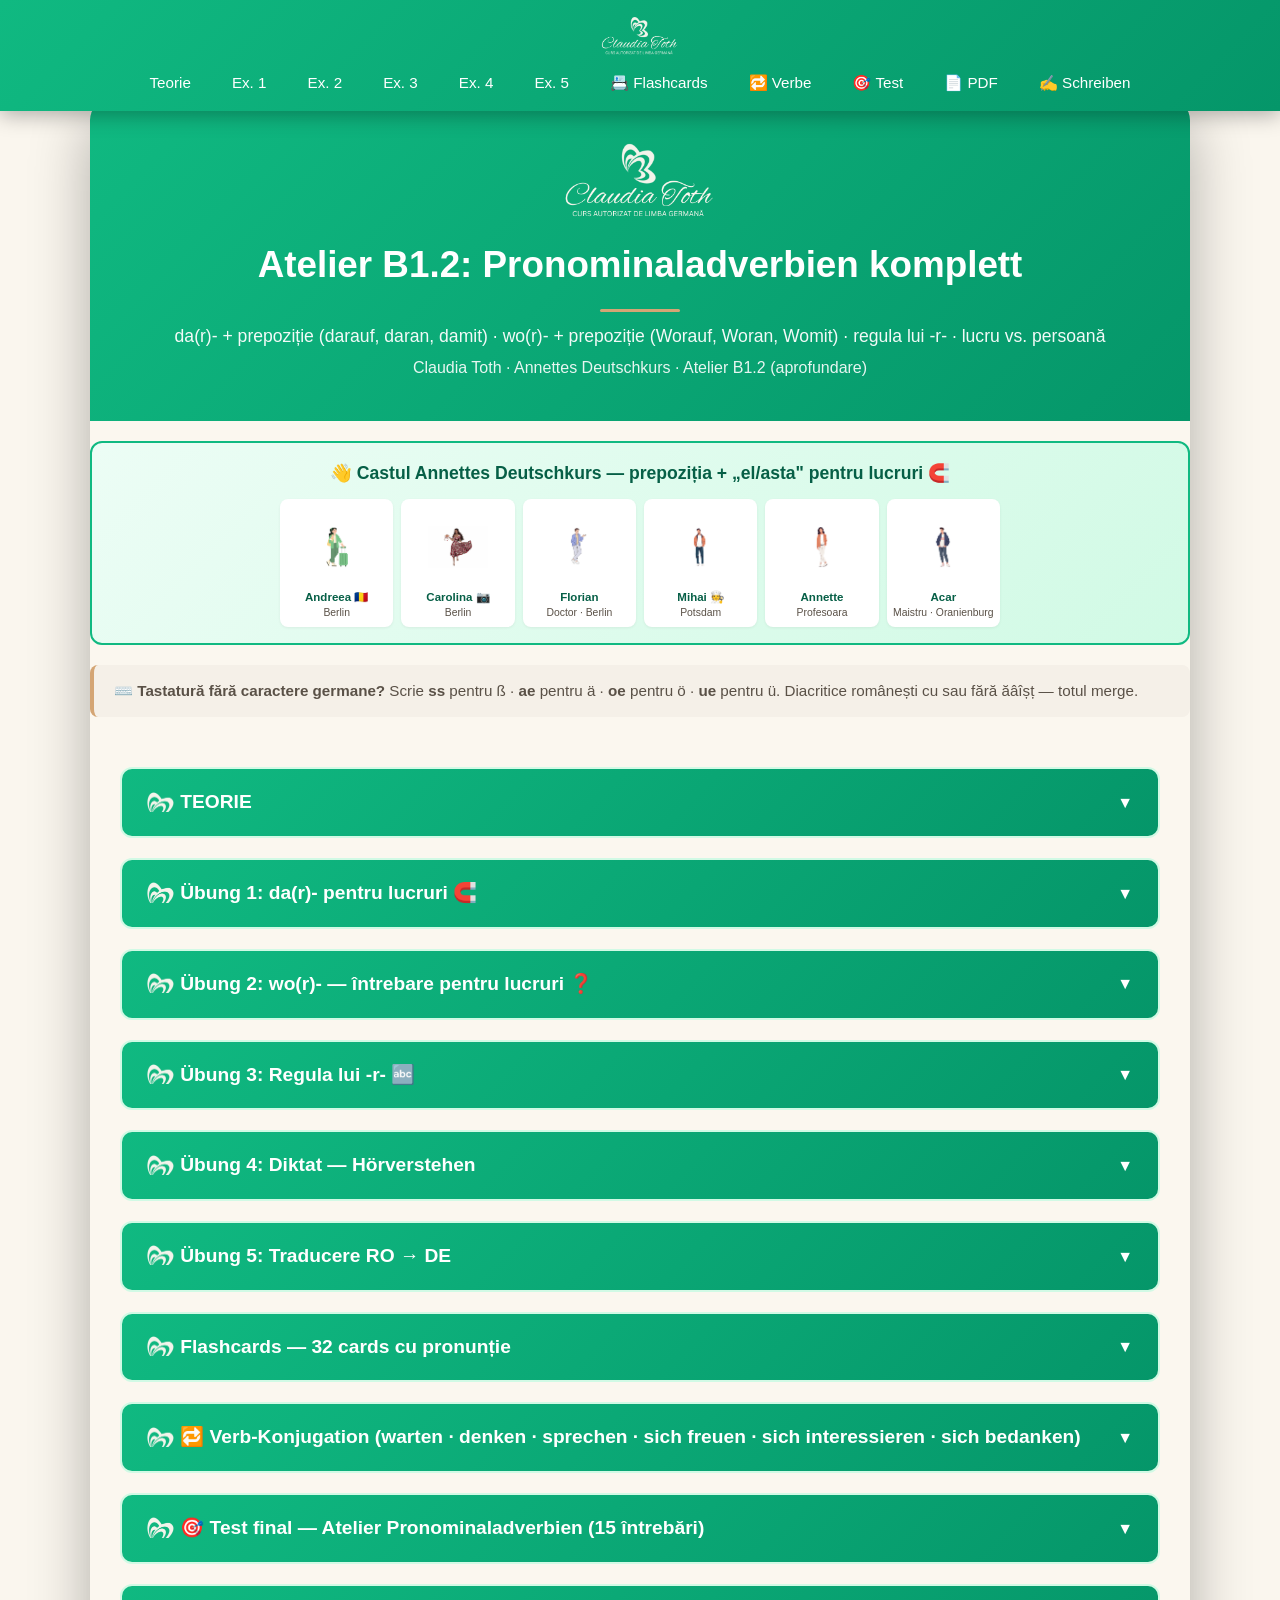
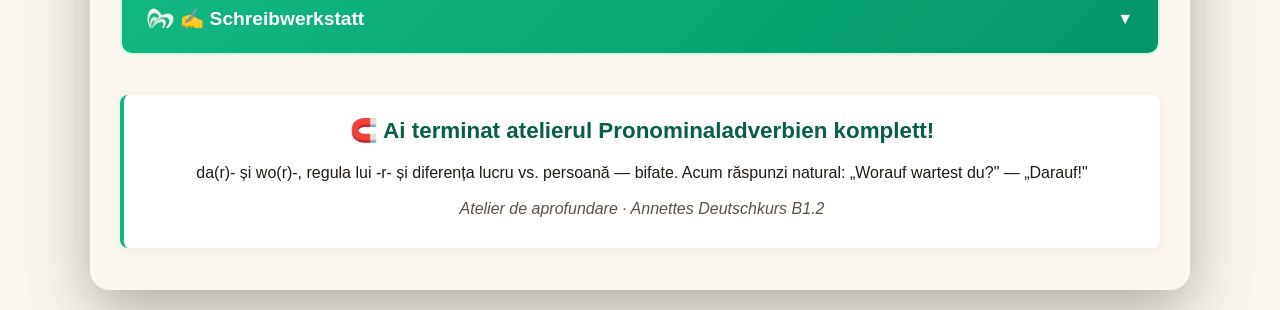
<file: index.html>
<!DOCTYPE html>
<html lang="ro">
<head>
    <meta charset="UTF-8">
    <meta name="robots" content="noindex, nofollow">
    <meta name="viewport" content="width=device-width, initial-scale=1.0">
    <title>Atelier B1.2: Pronominaladverbien komplett — da(r)- & wo(r)-, regula lui -r-, lucru vs. persoană · Annettes Deutschkurs</title>
    <meta property="og:title" content="Atelier B1.2: Pronominaladverbien komplett · Claudia Toth">
    <meta property="og:description" content="Atelier B1.2 — adverbele pronominale complete: da(r)- + prepoziție (darauf, daran, damit) + wo(r)- + prepoziție (Worauf, Woran, Womit) + regula lui -r- + lucru vs. persoană · Claudia Toth · Annettes Deutschkurs">
    <meta property="og:type" content="website">
    <meta property="og:locale" content="ro_RO">
    <meta name="description" content="Atelier B1.2 — Pronominaladverbien komplett (da-/wo- + prepoziție, regula lui -r-, lucru vs. persoană) · Claudia Toth">
    <link rel="stylesheet" href="styles.css">
</head>
<body>
    <nav class="navbar">
        <a href="#top" class="navbar-logo"><img src="images/logo-cream.png" alt="Claudia Toth — Curs autorizat de limba germană" class="navbar-logo-img"></a>
        <ul class="navbar-menu">
            <li><a href="#teorie" onclick="openSection(0)">Teorie</a></li>
            <li><a href="#ex1" onclick="openSection(1)">Ex. 1</a></li>
            <li><a href="#ex2" onclick="openSection(2)">Ex. 2</a></li>
            <li><a href="#ex3" onclick="openSection(3)">Ex. 3</a></li>
            <li><a href="#ex4" onclick="openSection(4)">Ex. 4</a></li>
            <li><a href="#ex5" onclick="openSection(5)">Ex. 5</a></li>
            <li><a href="#flashcards" onclick="openSection(6)">📇 Flashcards</a></li>
            <li><a href="#verbe" onclick="openSection(7)">🔁 Verbe</a></li>
            <li><a href="#final-test" onclick="openSection(8)">🎯 Test</a></li>
            <li><a href="pronomen.pdf" download>📄 PDF</a></li>
            <li><a href="#schreibwerkstatt" onclick="openSection(9)">✍️ Schreiben</a></li>
        </ul>
    </nav>

    <div class="container" id="top">
        <div class="header">
            <img src="images/logo-cream.png" alt="Claudia Toth — Curs autorizat de limba germană" class="header-logo">
            <h1>Atelier B1.2: Pronominaladverbien komplett</h1>
            <p class="subtitle">da(r)- + prepoziție (darauf, daran, damit) · wo(r)- + prepoziție (Worauf, Woran, Womit) · regula lui -r- · lucru vs. persoană</p>
            <p>Claudia Toth · Annettes Deutschkurs · Atelier B1.2 (aprofundare)</p>
        </div>

        <div class="cast-banner">
            <h4>👋 Castul Annettes Deutschkurs — prepoziția + „el/asta" pentru lucruri 🧲</h4>
            <div class="cast-grid">
                <div class="cast-card"><img src="images/andreea.png" alt="Andreea"><div class="name">Andreea 🇷🇴</div><div class="detail">Berlin</div></div>
                <div class="cast-card"><img src="images/carolina.png" alt="Carolina"><div class="name">Carolina 📷</div><div class="detail">Berlin</div></div>
                <div class="cast-card"><img src="images/florian.png" alt="Florian"><div class="name">Florian</div><div class="detail">Doctor · Berlin</div></div>
                <div class="cast-card"><img src="images/mihai.png" alt="Mihai"><div class="name">Mihai 🧑‍🍳</div><div class="detail">Potsdam</div></div>
                <div class="cast-card"><img src="images/annette.png" alt="Annette"><div class="name">Annette</div><div class="detail">Profesoara</div></div>
                <div class="cast-card"><img src="images/acar.png" alt="Acar"><div class="name">Acar</div><div class="detail">Maistru · Oranienburg</div></div>
            </div>
        </div>

        <div style="background:#F5F0E8; border-left:4px solid #D4A574; padding:14px 20px; margin:20px 0; border-radius:8px;">
            <p style="margin:0; color:#5A5147; font-size:0.95rem;">⌨️ <strong>Tastatură fără caractere germane?</strong> Scrie <strong>ss</strong> pentru ß · <strong>ae</strong> pentru ä · <strong>oe</strong> pentru ö · <strong>ue</strong> pentru ü. Diacritice românești cu sau fără ăâîșț — totul merge.</p>
        </div>

        <div class="content">
            <div class="section" id="teorie">
                <div class="section-header" onclick="toggleMainSection(0)"><h3><img src="images/butterfly-crem.png" class="bf-bullet" alt="">TEORIE</h3><span class="arrow">▼</span></div>
                <div class="section-content" id="main-section-0"><div id="theory-container"></div></div>
            </div>

            <div class="section" id="ex1">
                <div class="section-header" onclick="toggleMainSection(1)"><h3><img src="images/butterfly-crem.png" class="bf-bullet" alt="">Übung 1: da(r)- pentru lucruri 🧲</h3><span class="arrow">▼</span></div>
                <div class="section-content" id="main-section-1">
                    <div id="ex1-container"></div>
                    <div class="btn-container">
                        <button class="btn btn-check" onclick="checkExercise(1)">✓ Verifica</button>
                        <button class="btn btn-reset" onclick="resetExercise(1)">↻ Reseteaza</button>
                    </div>
                    <div class="score" id="score-1"></div>
                </div>
            </div>
            <div class="section" id="ex2">
                <div class="section-header" onclick="toggleMainSection(2)"><h3><img src="images/butterfly-crem.png" class="bf-bullet" alt="">Übung 2: wo(r)- — întrebare pentru lucruri ❓</h3><span class="arrow">▼</span></div>
                <div class="section-content" id="main-section-2">
                    <div id="ex2-container"></div>
                    <div class="btn-container">
                        <button class="btn btn-check" onclick="checkExercise(2)">✓ Verifica</button>
                        <button class="btn btn-reset" onclick="resetExercise(2)">↻ Reseteaza</button>
                    </div>
                    <div class="score" id="score-2"></div>
                </div>
            </div>
            <div class="section" id="ex3">
                <div class="section-header" onclick="toggleMainSection(3)"><h3><img src="images/butterfly-crem.png" class="bf-bullet" alt="">Übung 3: Regula lui -r- 🔤</h3><span class="arrow">▼</span></div>
                <div class="section-content" id="main-section-3">
                    <div id="ex3-container"></div>
                    <div class="btn-container">
                        <button class="btn btn-check" onclick="checkExercise(3)">✓ Verifica</button>
                        <button class="btn btn-reset" onclick="resetExercise(3)">↻ Reseteaza</button>
                    </div>
                    <div class="score" id="score-3"></div>
                </div>
            </div>
            <div class="section" id="ex4">
                <div class="section-header" onclick="toggleMainSection(4)"><h3><img src="images/butterfly-crem.png" class="bf-bullet" alt="">Übung 4: Diktat — Hörverstehen</h3><span class="arrow">▼</span></div>
                <div class="section-content" id="main-section-4">
                    <div id="ex4-container"></div>
                    <div class="btn-container">
                        <button class="btn btn-check" onclick="checkExercise(4)">✓ Verifica</button>
                        <button class="btn btn-reset" onclick="resetExercise(4)">↻ Reseteaza</button>
                    </div>
                    <div class="score" id="score-4"></div>
                </div>
            </div>
            <div class="section" id="ex5">
                <div class="section-header" onclick="toggleMainSection(5)"><h3><img src="images/butterfly-crem.png" class="bf-bullet" alt="">Übung 5: Traducere RO → DE</h3><span class="arrow">▼</span></div>
                <div class="section-content" id="main-section-5">
                    <div id="ex5-container"></div>
                    <div class="btn-container">
                        <button class="btn btn-check" onclick="checkExercise(5)">✓ Verifica</button>
                        <button class="btn btn-reset" onclick="resetExercise(5)">↻ Reseteaza</button>
                    </div>
                    <div class="score" id="score-5"></div>
                </div>
            </div>

            <div class="section" id="flashcards">
                <div class="section-header" onclick="toggleMainSection(6)"><h3><img src="images/butterfly-crem.png" class="bf-bullet" alt="">Flashcards — 32 cards cu pronunție</h3><span class="arrow">▼</span></div>
                <div class="section-content" id="main-section-6"><div id="flashcards-container"></div></div>
            </div>

            <div class="section" id="verbe">
                <div class="section-header" onclick="toggleMainSection(7)"><h3><img src="images/butterfly-crem.png" class="bf-bullet" alt="">🔁 Verb-Konjugation (warten · denken · sprechen · sich freuen · sich interessieren · sich bedanken)</h3><span class="arrow">▼</span></div>
                <div class="section-content" id="main-section-7"><div id="verbs-container"></div></div>
            </div>

            <div class="section" id="final-test">
                <div class="section-header" onclick="toggleMainSection(8)"><h3><img src="images/butterfly-crem.png" class="bf-bullet" alt="">🎯 Test final — Atelier Pronominaladverbien (15 întrebări)</h3><span class="arrow">▼</span></div>
                <div class="section-content" id="main-section-8"><div id="final-test-container"></div></div>
            </div>

            <div class="section" id="schreibwerkstatt">
                <div class="section-header" onclick="toggleMainSection(9)">
                    <h3><img src="images/butterfly-crem.png" class="bf-bullet" alt="">✍️ Schreibwerkstatt</h3>
                    <span class="arrow">▼</span>
                </div>
                <div class="section-content" id="main-section-9">
                    <div class="theory-box" style="background:linear-gradient(135deg,#ecfdf5 0%,#d1fae5 100%); border-left:4px solid #10B981;">
                        <h4 style="color:#065f46;">✍️ Tema ta de scriere — interviu despre pasiuni și planuri</h4>
                        <p>Scrie <strong>5–7 propoziții</strong> despre ce te interesează, la ce te gândești și de ce te bucuri, folosind adverbe pronominale.</p>
                        <p style="margin-top:6px;">Folosește cel puțin <strong>un da(r)-</strong> (darauf, daran, dafür…), <strong>o întrebare wo(r)-</strong> (Worauf? Woran? Wofür?) și <strong>o formă pentru PERSOANĂ</strong> (auf wen / an ihn…), ca să arăți diferența lucru vs. persoană.</p>
                    </div>
                    <div class="theory-box" style="background:#FBF7EF;">
                        <h4>💡 Întrebări care te ajută să începi</h4>
                        <ul style="margin:6px 0 0 18px; line-height:1.8;">
                            <li><strong>Wofür interessierst du dich?</strong> (— Ich interessiere mich dafür…)</li>
                            <li><strong>Worauf freust du dich gerade?</strong> (— Ich freue mich darauf…)</li>
                            <li><strong>Woran denkst du oft?</strong> (— Ich denke daran…)</li>
                            <li><strong>An wen denkst du, wenn du müde bist?</strong> (persoană: an ihn/an sie)</li>
                        </ul>
                    </div>
                    <div class="theory-box" style="background:#F5F0E8; border-left:4px solid #D4A574;">
                        <h4>📝 Un model, ca să-ți fie mai ușor</h4>
                        <p style="color:#065f46;"><em>Ich interessiere mich sehr für Sprachen — dafür lerne ich jeden Tag Deutsch. Im Moment warte ich auf meine Prüfung, und ich denke oft daran. Worüber ich mich am meisten freue? Über meine Fortschritte! Wenn ich müde bin, denke ich an meine Familie — an sie denke ich immer. Und worauf freust du dich?</em></p>
                        <p style="color:#5A5147; font-style:italic;">(Mă interesează mult limbile — de aceea învăț germană în fiecare zi. Momentan aștept examenul și mă gândesc des la el. De ce mă bucur cel mai mult? De progresele mele! Când sunt obosită, mă gândesc la familia mea — la ea mă gândesc mereu. Și tu de ce te bucuri?)</p>
                    </div>
                    <div style="text-align:center; margin-top:22px;">
                        <p style="color:#047857; margin-bottom:14px; font-size:1rem;">Când ești gata, trimite-mi textul tău. Îl citesc personal și îți răspund pe email cu corectările. <img src="images/butterfly-emerald.png" class="bf-inline" alt=""></p>
                        <a href="https://forms.gle/TMf5K3vjbhqXNG7m7" target="_blank" rel="noopener noreferrer" style="display:inline-block; background:#10B981; color:white; padding:14px 32px; border-radius:10px; text-decoration:none; font-weight:bold; font-size:1.05rem; box-shadow:0 2px 6px rgba(16,185,129,0.3);">✍️ Trimite textul Claudiei →</a>
                        <p style="color:#5A5147; font-size:0.78rem; margin-top:12px; font-style:italic;"><img src="images/butterfly-emerald.png" class="bf-inline" alt=""> Nu uita să-ți treci adresa de email în formular</p>
                    </div>
                </div>
            </div>

            <div class="theory-box" style="text-align: center; margin-top: 40px;">
                <p style="font-size: 1.4rem; font-weight: bold; color: #065f46;">🧲 Ai terminat atelierul Pronominaladverbien komplett!</p>
                <p style="margin-top: 12px;">da(r)- și wo(r)-, regula lui -r- și diferența lucru vs. persoană — bifate. Acum răspunzi natural: „Worauf wartest du?" — „Darauf!"</p>
                <p style="margin-top: 10px; font-style: italic; color: #5A5147;">Atelier de aprofundare · Annettes Deutschkurs B1.2</p>
            </div>
        </div>
    </div>

    <script src="theory.js"></script>
    <script src="exercises.js"></script>
    <script src="flashcards.js"></script>
    <script src="verbs.js"></script>
    <script src="final-test.js"></script>
    <script src="main.js"></script>
</body>
</html>
</file>
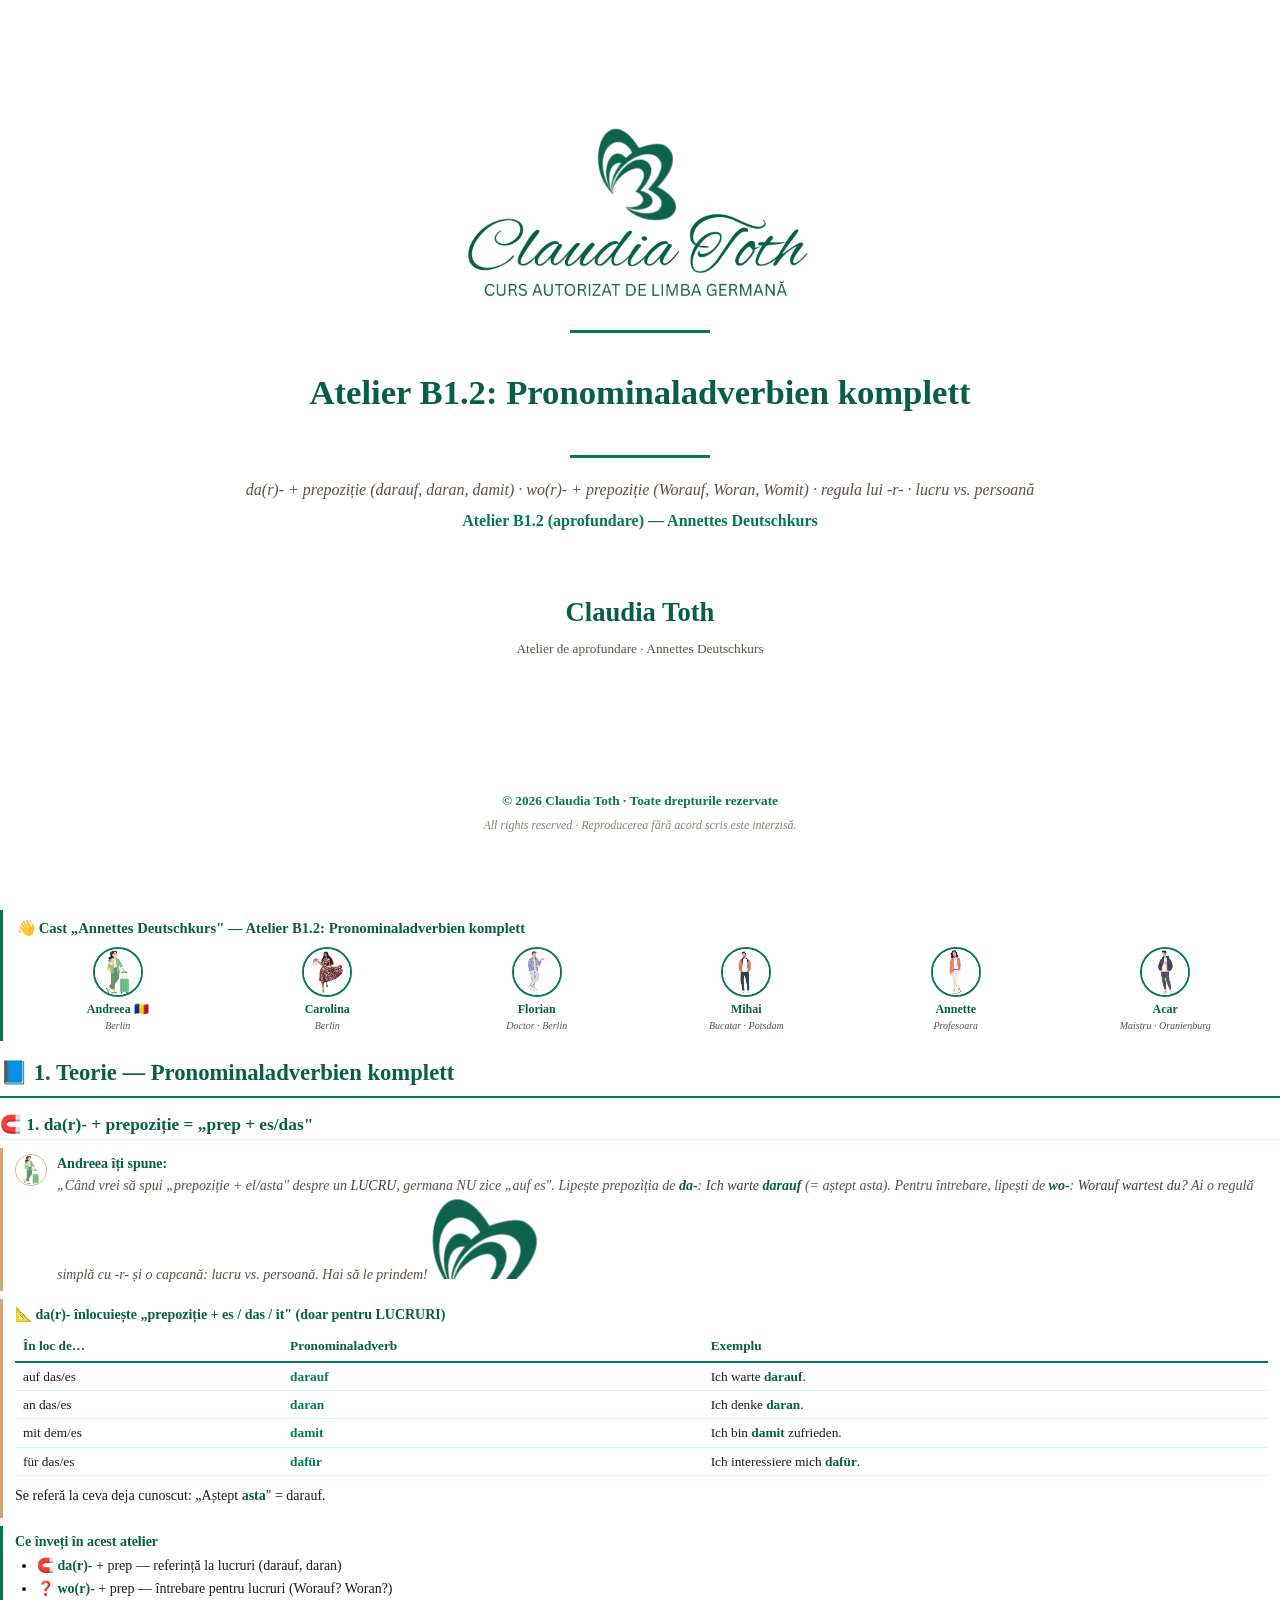
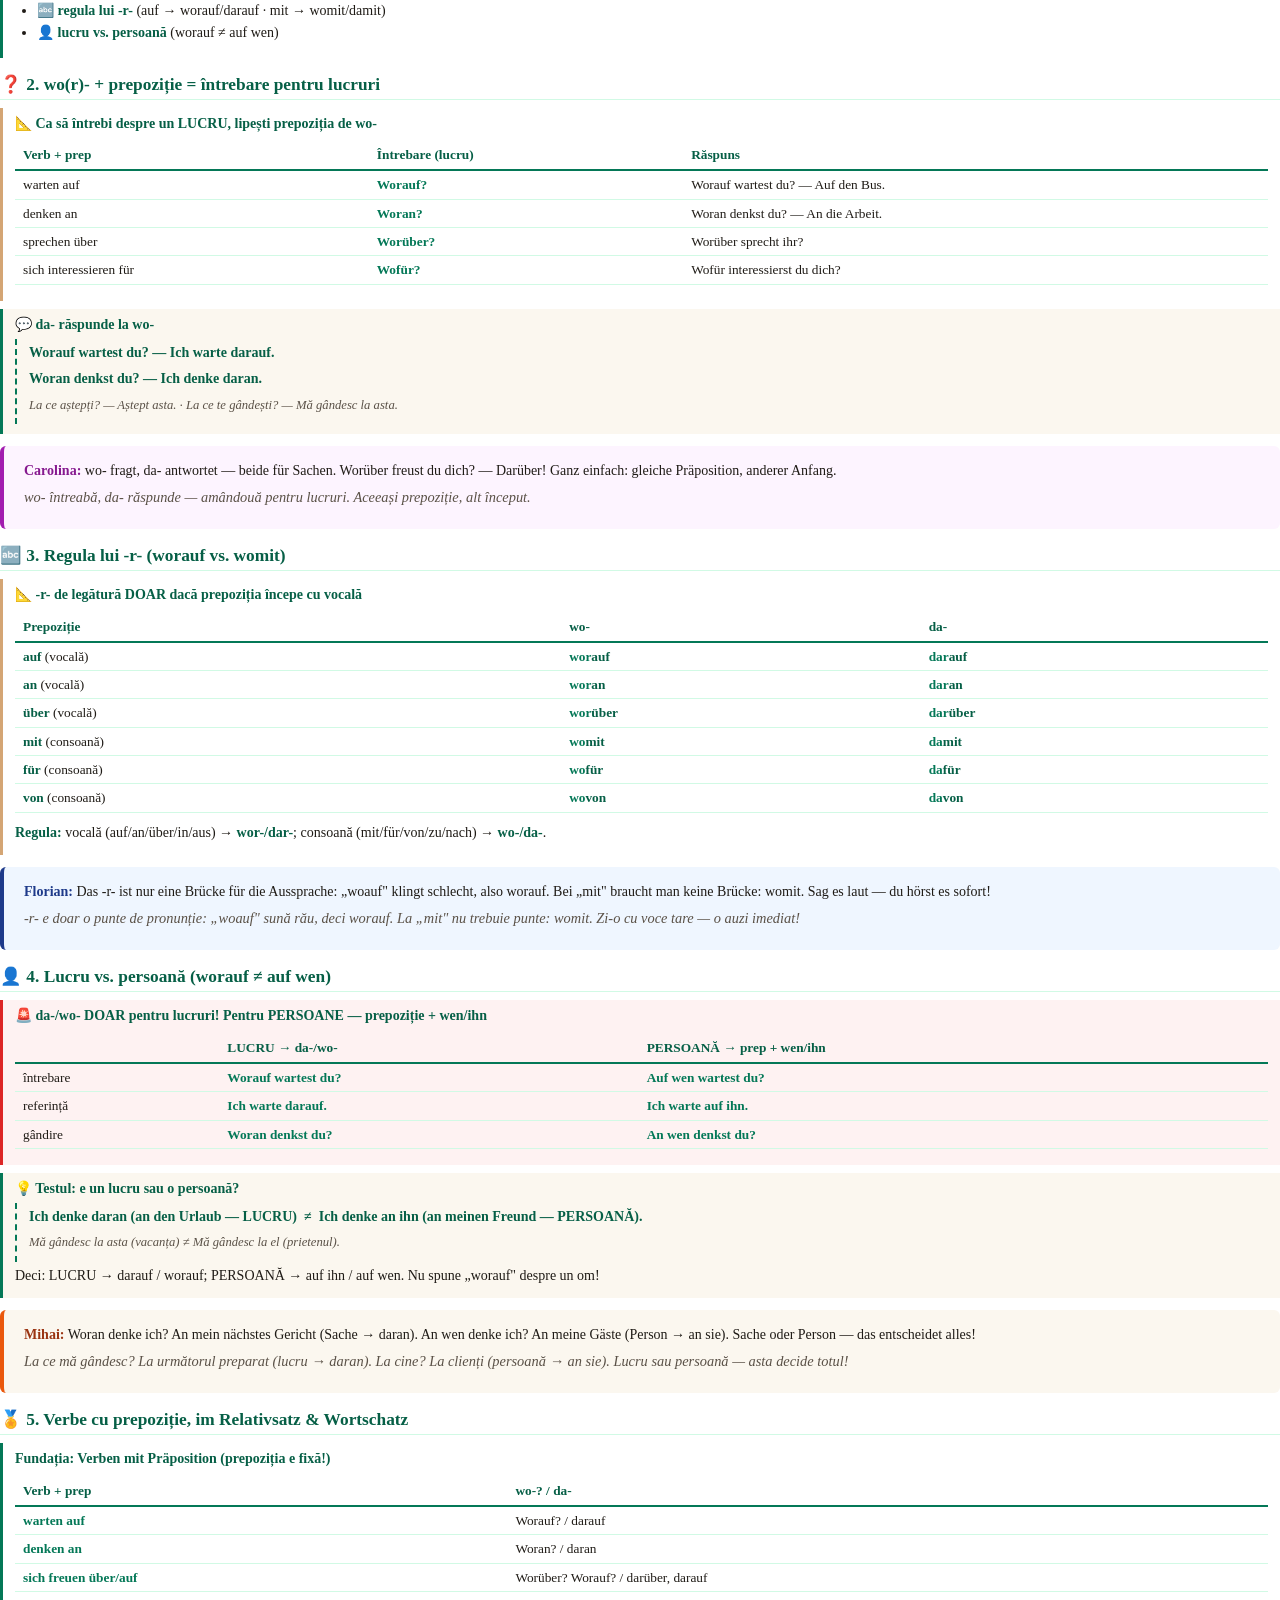
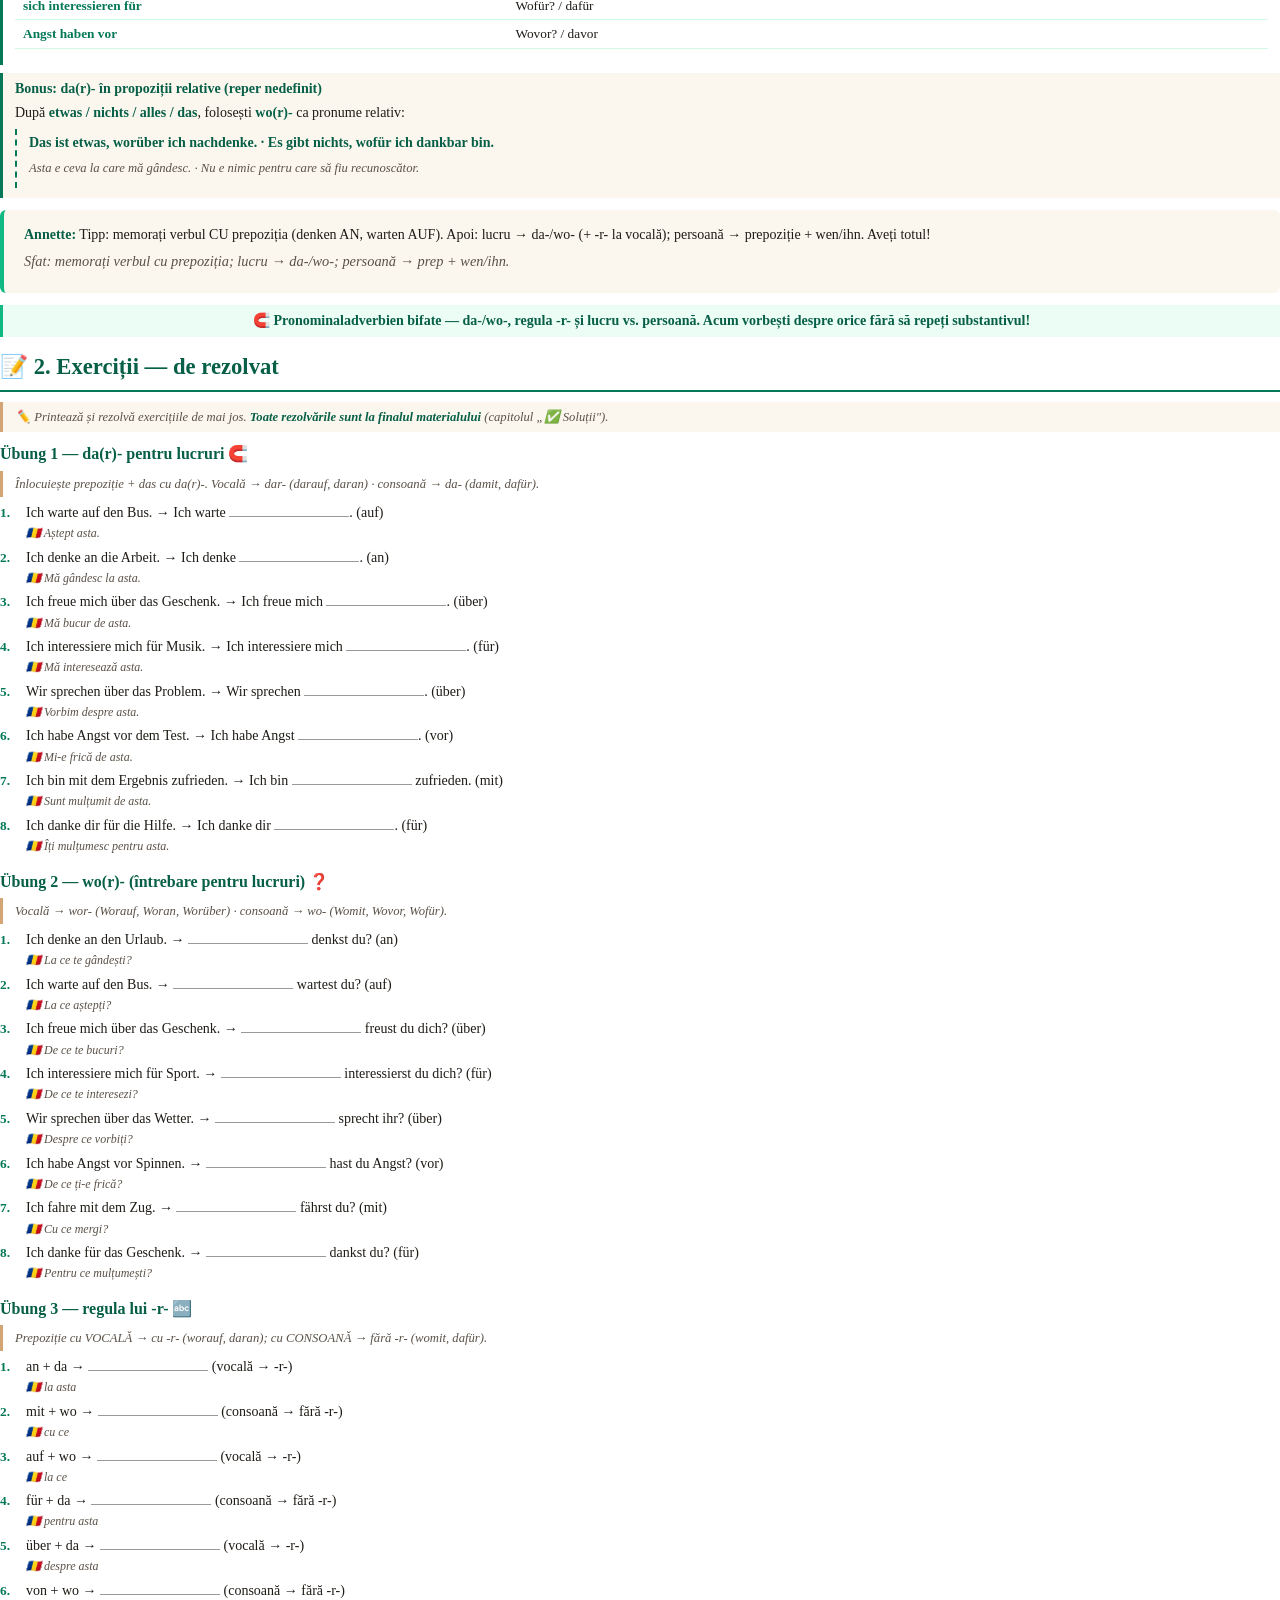
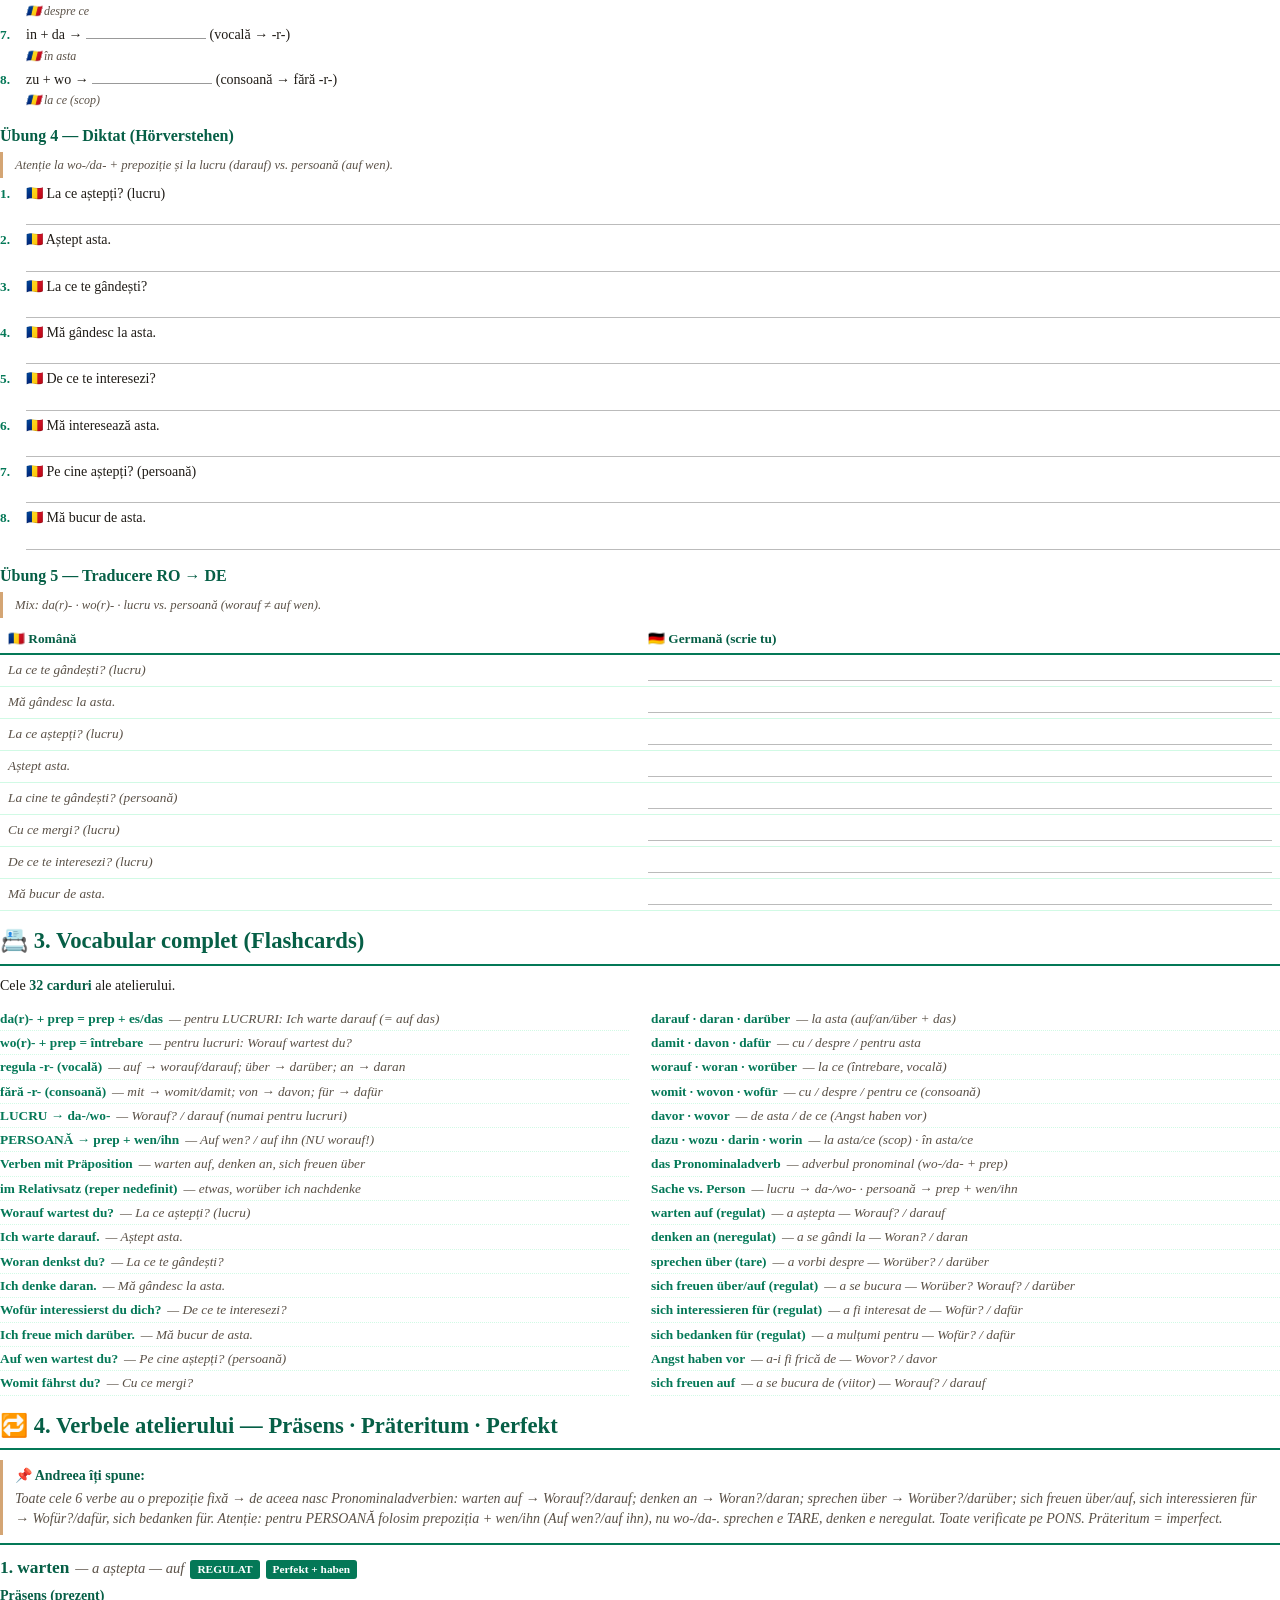
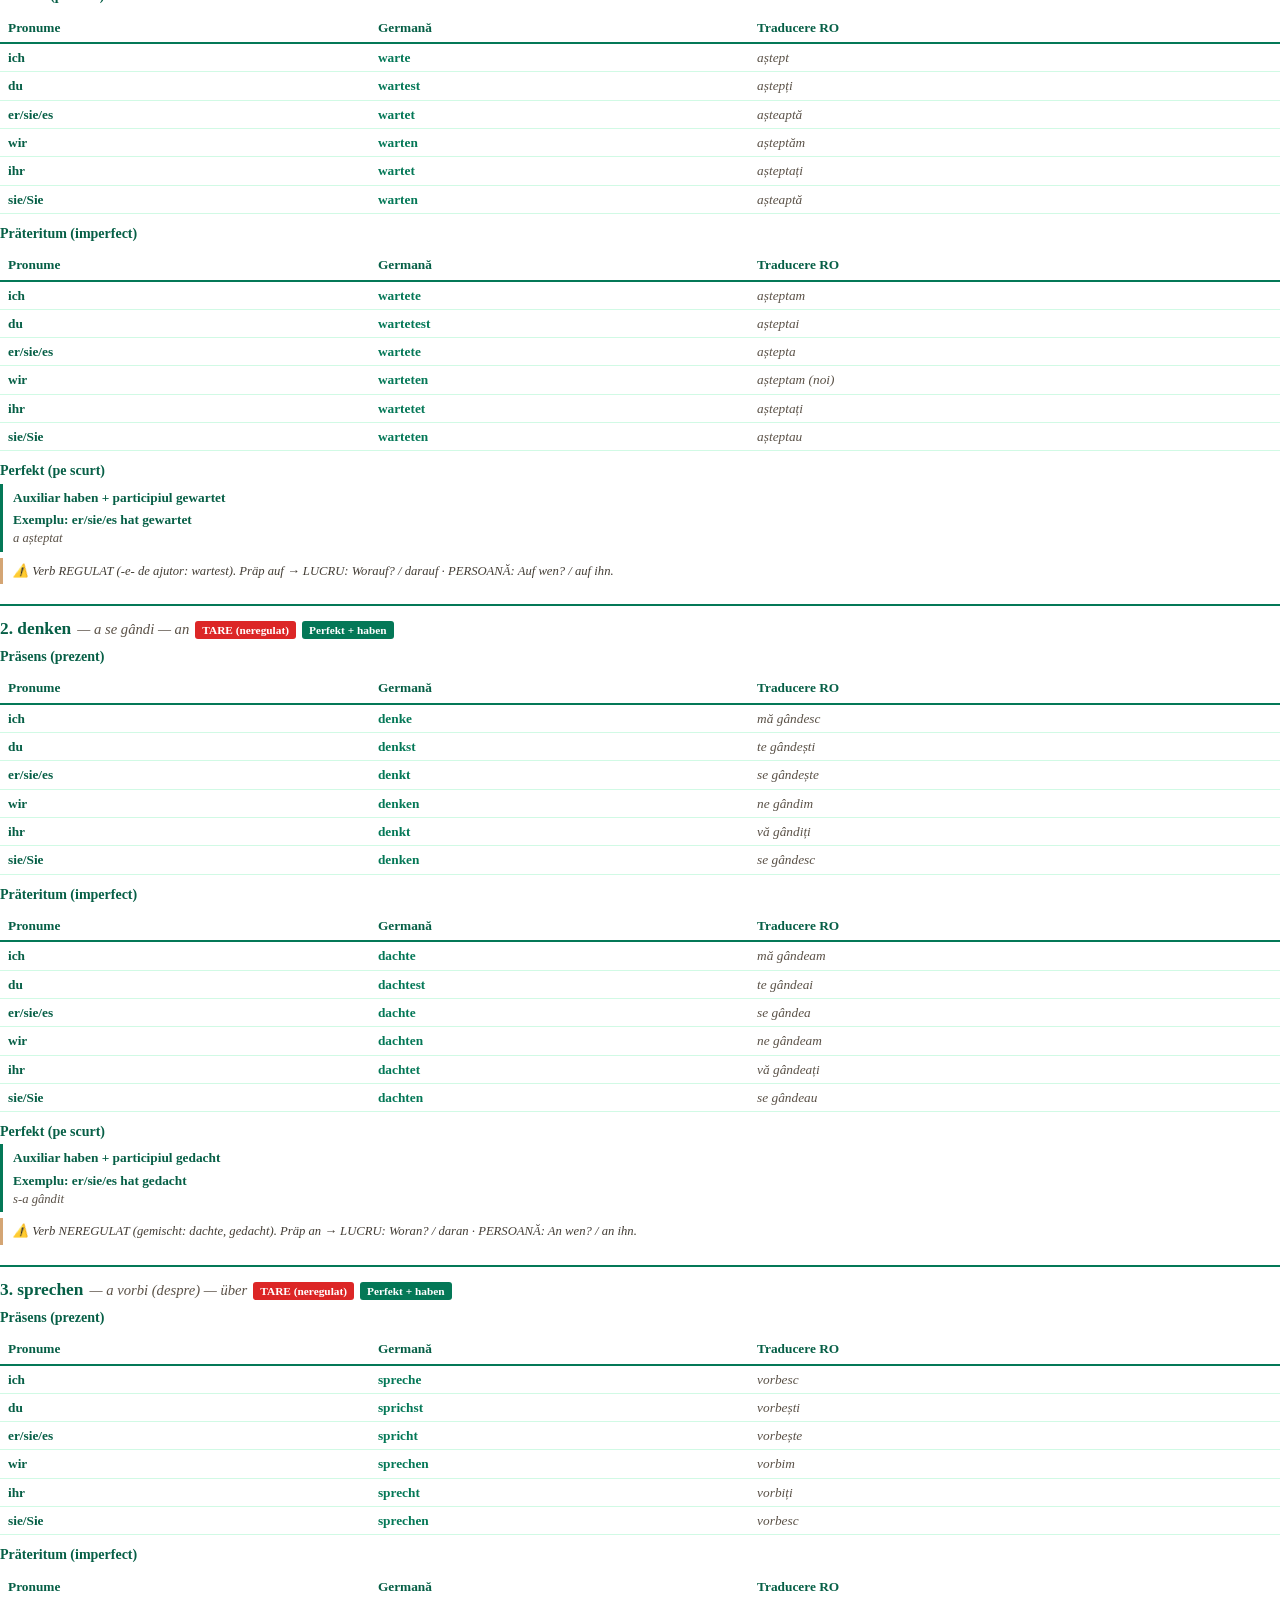
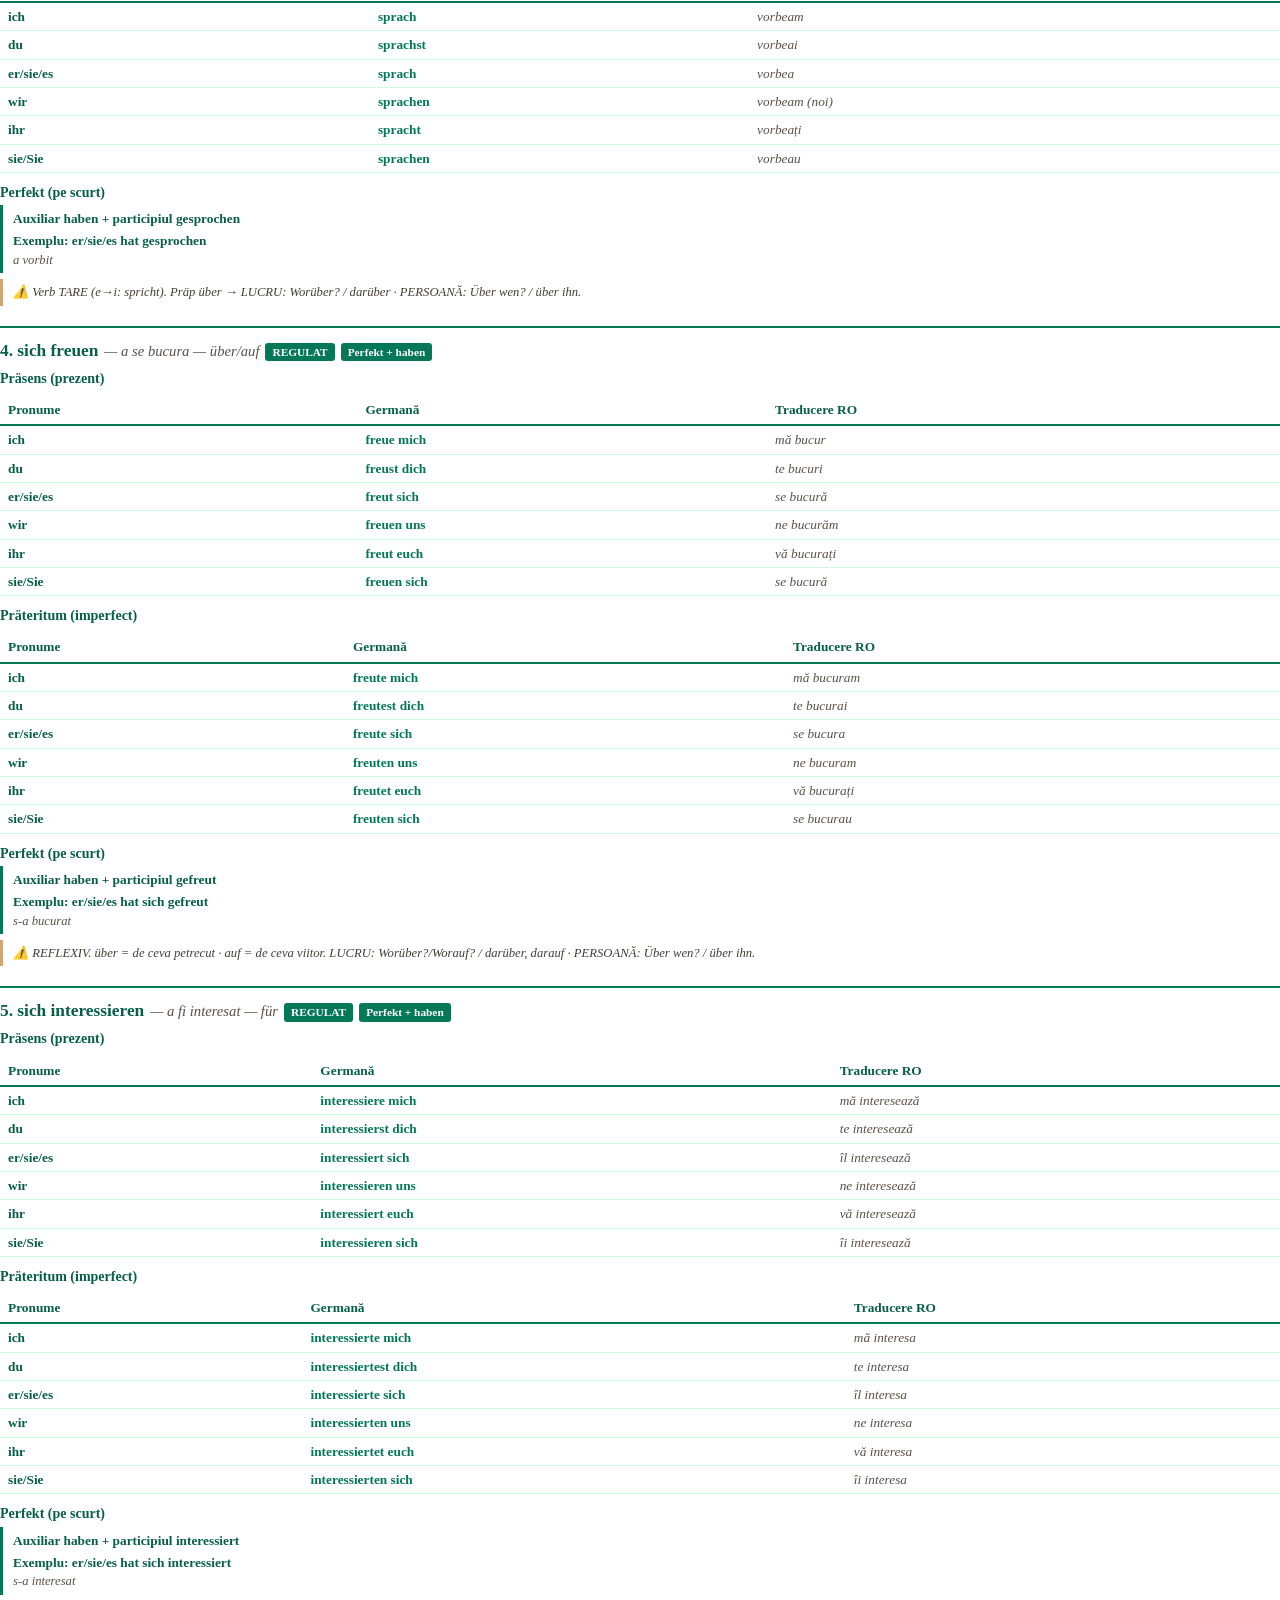
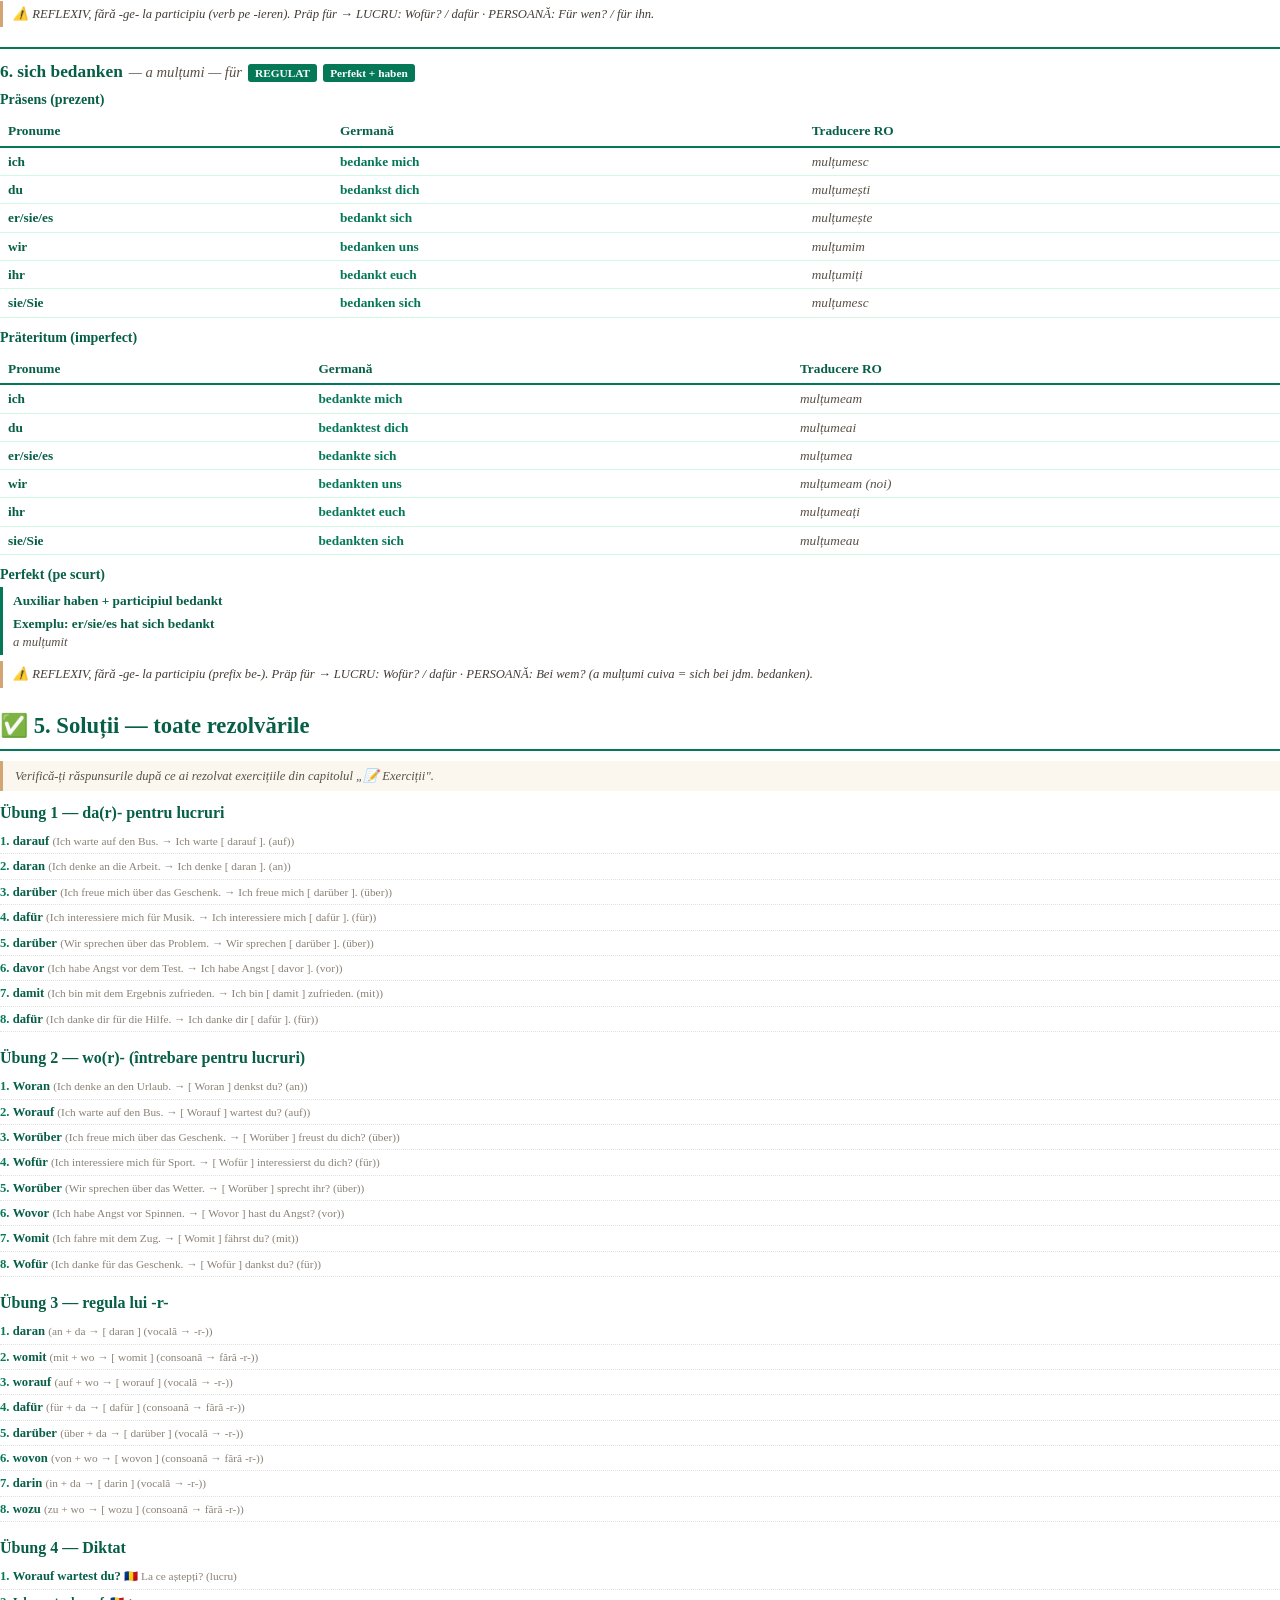
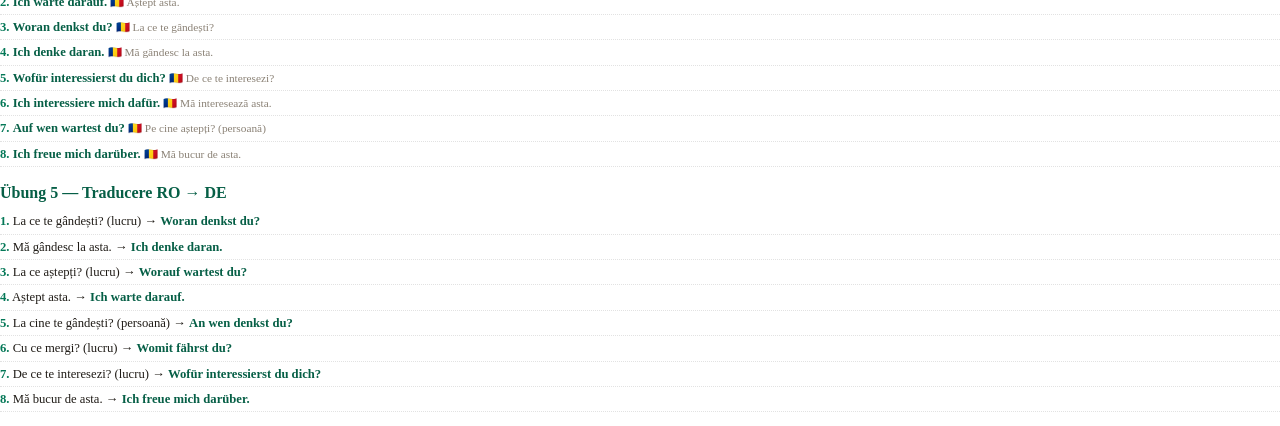
<file: pdf.html>
<!DOCTYPE html>
<html lang="ro">
<head>
    <meta charset="UTF-8">
    <meta name="robots" content="noindex, nofollow">
    <title>Atelier B1.2: Pronominaladverbien komplett · Claudia Toth · Annettes Deutschkurs</title>
    <style>
        @page { size: A4; margin: 22mm 18mm 22mm 18mm;
            @bottom-center { content: "Claudia Toth · Atelier B1.2: Pronominaladverbien komplett · Annettes Deutschkurs · © 2026 — Toate drepturile rezervate · pag. " counter(page) " / " counter(pages); font-size: 8.5pt; color: #047857; font-family: 'Georgia', 'Times New Roman', serif; }
        }
        @page :first { margin: 0; @bottom-center { content: ""; } }
        * { box-sizing: border-box; margin: 0; padding: 0; }
        body { font-family: 'Georgia', 'Times New Roman', serif; color: #1F1B16; line-height: 1.45; font-size: 10.5pt; -webkit-print-color-adjust: exact; print-color-adjust: exact; }
        .cover { width: 100%; min-height: 100vh; padding: 80px 60px 60px; text-align: center; display: flex; flex-direction: column; align-items: center; justify-content: flex-start; page-break-after: always; }
        .cover-logo { width: 360px; max-width: 78%; height: auto; margin: 40px 0 10px; }
        .cover-divider { width: 140px; height: 3px; background: #047857; margin: 20px 0; border: none; }
        .cover-title { font-size: 26pt; color: #065f46; font-weight: bold; margin: 14px 0 18px; font-family: 'Georgia', serif; }
        .cover-subtitle { font-size: 12pt; color: #5A5147; font-style: italic; margin-bottom: 8px; }
        .cover-level { font-size: 12pt; color: #047857; font-weight: bold; margin-bottom: 60px; }
        .cover-author { font-size: 20pt; color: #065f46; font-weight: bold; margin-bottom: 8px; }
        .cover-series { font-size: 10pt; color: #5A5147; margin-bottom: 80px; }
        .cover-copyright { margin-top: auto; font-size: 10pt; color: #047857; font-weight: 600; }
        .cover-notice { font-size: 9pt; color: #8a8175; font-style: italic; margin-top: 6px; }
        .content { padding: 0; }
        h1.chapter { color: #065f46; padding: 0 0 6px 0; font-size: 17pt; margin: 14px 0 10px; border-bottom: 2px solid #047857; font-family: 'Georgia', serif; page-break-after: avoid; }
        h2.sub-chapter { color: #065f46; font-size: 13pt; margin: 14px 0 6px; padding-bottom: 2px; border-bottom: 1px solid #d1fae5; font-family: 'Georgia', serif; page-break-after: avoid; }
        p { margin-bottom: 6px; }
        strong { color: #065f46; }
        em { color: #433d35; font-style: italic; }
        ul, ol { margin: 4px 0 8px 22px; }
        li { margin-bottom: 2px; }
        .theory-box { background: transparent; border-left: 3px solid #047857; padding: 6px 12px; margin: 8px 0; page-break-inside: avoid; }
        .theory-box h4 { color: #065f46; font-size: 10.5pt; margin-bottom: 4px; }
        .info-box { border-left-color: #D4A574; }
        .warn-box { border-left-color: #D4A574; }
        .example-box { border-left: 2px dashed #047857; padding: 4px 12px; margin: 4px 0; page-break-inside: avoid; }
        .example-box .de { color: #065f46; font-weight: 600; }
        .example-box .ro { color: #5A5147; font-style: italic; font-size: 9.5pt; margin-top: 1px; }
        table { width: 100%; border-collapse: collapse; margin: 6px 0 10px; font-size: 10pt; page-break-inside: avoid; }
        table thead { background: transparent; }
        table th { padding: 5px 8px; text-align: left; font-weight: bold; color: #065f46; border-bottom: 2px solid #047857; }
        table td { padding: 4px 8px; border-bottom: 1px solid #d1fae5; vertical-align: top; }
        td.verb { color: #047857; font-weight: bold; }
        td.ro-text { color: #5A5147; font-style: italic; }
        .ro-translation { display: block; color: #5A5147; font-style: italic; font-size: 9pt; margin-top: 1px; }
        .andreea-note { border-left: 3px solid #D4A574; padding: 6px 12px; margin: 8px 0; page-break-inside: avoid; font-style: italic; color: #5A5147; display: flex; gap: 10px; align-items: flex-start; }
        .andreea-note .speaker { font-weight: bold; font-style: normal; color: #065f46; margin-bottom: 2px; }
        .andreea-note-avatar { width: 32px; height: 32px; border-radius: 50%; object-fit: cover; flex-shrink: 0; border: 1.5px solid #D4A574; }
        .andreea-note-content { display: block; flex: 1; }
        .cast-banner { border-left: 3px solid #047857; padding: 8px 14px; margin: 10px 0 16px; page-break-inside: avoid; }
        .cast-banner h4 { color: #065f46; font-size: 11pt; margin-bottom: 8px; }
        .cast-grid { display: grid; grid-template-columns: repeat(6, 1fr); gap: 8px; }
        .cast-card { text-align: center; font-size: 8.5pt; page-break-inside: avoid; }
        .cast-card img { width: 50px; height: 50px; border-radius: 50%; object-fit: cover; display: block; margin: 0 auto 4px; border: 2px solid #047857; }
        .cast-card .name { color: #065f46; font-weight: bold; font-size: 9pt; display: block; }
        .cast-card .detail { color: #5A5147; font-style: italic; font-size: 7.5pt; display: block; }
        .ex-block { margin-bottom: 14px; page-break-inside: avoid; }
        .ex-block h3 { color: #065f46; font-size: 12pt; margin-bottom: 5px; }
        .ex-block .instruction { border-left: 3px solid #D4A574; padding: 4px 12px; margin-bottom: 6px; font-size: 9.5pt; color: #5A5147; font-style: italic; }
        .rezolvare-banner { display: inline-block; background: #047857; color: white; padding: 2px 10px; border-radius: 3px; font-size: 9pt; font-weight: bold; margin: 4px 0; -webkit-print-color-adjust: exact; print-color-adjust: exact; }
        .ex-item { display: flex; gap: 8px; margin-bottom: 5px; align-items: flex-start; }
        .ex-num { color: #047857; font-weight: bold; font-size: 10pt; flex-shrink: 0; min-width: 18px; }
        .ex-num::after { content: "."; }
        .ex-body { flex: 1; }
        .ex-q { margin-bottom: 2px; }
        .ex-explanation { color: #5A5147; font-size: 9pt; font-style: italic; margin-top: 1px; }
        /* ===== TV1 — exerciții goale + soluții la final ===== */
        .ex-intro { font-style: italic; color: #5A5147; font-size: 9.5pt; margin-bottom: 10px; padding: 6px 12px; border-left: 3px solid #D4A574; background: #FBF7EF; }
        .fill-blank { display: inline-block; min-width: 120px; border-bottom: 1.2px solid #999; }
        .fill-blank.fill-sm { min-width: 44px; }
        .ex-opts { margin-top: 3px; }
        .opt-line { font-size: 9.5pt; margin: 1px 0 1px 6px; color: #433d35; }
        .write-line { border-bottom: 1.2px solid #bbb; height: 16px; margin-top: 5px; }
        .match-table td { padding: 5px 8px; }
        .sol-item { font-size: 9.5pt; padding: 3px 0; border-bottom: 1px dotted #e2e2e2; }
        .sol-num { color: #047857; font-weight: bold; }
        .sol-item strong { color: #065f46; }
        .sol-expl { color: #5A5147; font-style: italic; font-size: 9pt; }
        .sol-ctx { color: #8a8175; font-size: 8.5pt; }
        .flashcards-grid { columns: 2; column-gap: 22px; margin-top: 8px; }
        .fc-row { break-inside: avoid; padding: 2px 0; border-bottom: 1px dotted #d1fae5; font-size: 10pt; }
        .fc-row .de { color: #047857; font-weight: bold; }
        .fc-row .ro { color: #5A5147; font-style: italic; margin-left: 6px; }
        .verb-card { border-top: 2px solid #047857; padding: 10px 0 8px 0; margin-bottom: 12px; page-break-inside: avoid; }
        .verb-card .vh { display: flex; align-items: baseline; flex-wrap: wrap; gap: 6px; margin-bottom: 6px; }
        .verb-card .vh .name { font-size: 13pt; color: #065f46; font-weight: bold; }
        .verb-card .vh .ro { color: #5A5147; font-style: italic; font-size: 11pt; }
        .verb-card .vh .badge { display: inline-block; padding: 1px 7px; border-radius: 3px; font-size: 8.5pt; color: white; font-weight: bold; -webkit-print-color-adjust: exact; print-color-adjust: exact; }
        .verb-card .vh .badge.strong { background: #dc2626; }
        .verb-card .vh .badge.weak { background: #047857; }
        .verb-card .vh .badge.aux { background: #7c3aed; }
        .verb-card .vh .badge.sein { background: #2563eb; }
        .verb-card .vh .badge.haben { background: #047857; }
        .verb-card h5 { color: #065f46; margin: 6px 0 2px; font-size: 10.5pt; }
        .verb-card .perfekt-box { border-left: 3px solid #047857; padding: 4px 10px; margin-top: 2px; font-size: 10pt; }
        .verb-card .perfekt-box .de { color: #065f46; font-weight: 600; }
        .verb-card .perfekt-box .ro { color: #5A5147; font-style: italic; font-size: 9.5pt; }
        .verb-card .note { font-size: 9.5pt; color: #433d35; padding: 4px 10px; border-left: 3px solid #D4A574; margin-top: 6px; font-style: italic; }
        .new-section { page-break-before: always; }
    </style>
</head>
<body>

<div class="cover">
    <img src="images/logo-emerald.png" alt="Claudia Toth — Curs autorizat de limba germană" class="cover-logo">
    <hr class="cover-divider">
    <h1 class="cover-title">Atelier B1.2: Pronominaladverbien komplett</h1>
    <hr class="cover-divider">
    <p class="cover-subtitle">da(r)- + prepoziție (darauf, daran, damit) · wo(r)- + prepoziție (Worauf, Woran, Womit) · regula lui -r- · lucru vs. persoană</p>
    <p class="cover-level">Atelier B1.2 (aprofundare) — Annettes Deutschkurs</p>
    <p class="cover-author">Claudia Toth</p>
    <p class="cover-series">Atelier de aprofundare · Annettes Deutschkurs</p>
    <div class="cover-copyright">© 2026 Claudia Toth · Toate drepturile rezervate</div>
    <p class="cover-notice">All rights reserved · Reproducerea fără acord scris este interzisă.</p>
</div>

<div id="pdf-content"></div>

<script src="theory.js"></script>
<script src="exercises.js"></script>
<script src="flashcards.js"></script>
<script src="verbs.js"></script>
<script src="pdf-builder.js"></script>

</body>
</html>
</file>
<file: styles.css>
/* ============================================
   CLAUDIA TOTH - NOMEN-VERB-VERBINDUNGEN
   Design verde profesional · Mobile responsive
   ============================================ */

* {
    margin: 0;
    padding: 0;
    box-sizing: border-box;
}

body {
    font-family: 'Segoe UI', Tahoma, Geneva, Verdana, sans-serif;
    background: #FAF6EE;
    line-height: 1.6;
    padding: 0;
    padding-top: 80px;
    min-height: 100vh;
    color: #1F1B16;
}

/* ============================================
   NAVIGATION BAR
   ============================================ */
.navbar {
    position: fixed;
    top: 0;
    left: 0;
    right: 0;
    background: linear-gradient(135deg, #10b981 0%, #059669 100%);
    padding: 15px 30px;
    box-shadow: 0 4px 20px rgba(0,0,0,0.3);
    z-index: 1000;
    display: flex;
    flex-direction: column;
    gap: 15px;
    align-items: center;
    justify-content: center;
}

.navbar-logo {
    color: white;
    font-size: 1.3rem;
    font-weight: bold;
    text-decoration: none;
    display: flex;
    align-items: center;
}

.navbar-logo-img {
    height: 40px;
    width: auto;
    display: block;
}

.navbar-menu {
    display: flex;
    gap: 5px;
    list-style: none;
    align-items: center;
    flex-wrap: wrap;
    justify-content: center;
}

.navbar-menu a {
    color: white;
    text-decoration: none;
    padding: 10px 18px;
    border-radius: 8px;
    transition: all 0.3s;
    font-size: 0.95rem;
    font-weight: 500;
}

.navbar-menu a:hover {
    background: rgba(255,255,255,0.2);
    transform: translateY(-2px);
}

/* ============================================
   CONTAINER PRINCIPAL
   ============================================ */
.container {
    max-width: 1100px;
    margin: 20px auto;
    background: #FBF7EF;
    border-radius: 20px;
    box-shadow: 0 20px 60px rgba(0,0,0,0.3);
    overflow: hidden;
}

.header {
    background: linear-gradient(135deg, #10b981 0%, #059669 100%);
    color: white;
    padding: 40px 30px;
    text-align: center;
}

.header-logo {
    height: 78px;
    width: auto;
    display: block;
    margin: 0 auto 18px;
}

.header h1 {
    font-size: 2.3rem;
    margin-bottom: 10px;
}

.header .subtitle {
    font-size: 1.1rem;
    opacity: 0.95;
    margin-bottom: 5px;
}

.header p {
    font-size: 1rem;
    opacity: 0.9;
}

.content {
    padding: 30px;
}

/* ============================================
   SECȚIUNI (Teorie + Exerciții)
   ============================================ */
.section {
    margin-bottom: 20px;
    scroll-margin-top: 100px;
    border-radius: 12px;
    overflow: hidden;
    border: 2px solid #d1fae5;
}

.section-header {
    background: linear-gradient(135deg, #10b981 0%, #059669 100%);
    color: white;
    padding: 18px 25px;
    cursor: pointer;
    display: flex;
    justify-content: space-between;
    align-items: center;
    transition: all 0.3s;
}

.section-header:hover {
    background: linear-gradient(135deg, #059669 0%, #047857 100%);
}

.section-header h3 {
    font-size: 1.2rem;
}

.arrow {
    transition: transform 0.3s;
    font-size: 1rem;
}

.arrow.rotated {
    transform: rotate(180deg);
}

.section-content {
    display: none;
    padding: 25px;
    background: #FBF7EF;
}

.section-content.active {
    display: block;
    animation: fadeIn 0.4s ease-in-out;
}

@keyframes fadeIn {
    from { opacity: 0; transform: translateY(-5px); }
    to { opacity: 1; transform: translateY(0); }
}

/* ============================================
   SUB-SECȚIUNI (în Teorie)
   ============================================ */
.sub-section {
    margin-bottom: 12px;
    border-radius: 10px;
    overflow: hidden;
    border: 1px solid #a7f3d0;
    background: white;
}

.sub-section-header {
    background: #d1fae5;
    color: #065f46;
    padding: 12px 18px;
    cursor: pointer;
    display: flex;
    justify-content: space-between;
    align-items: center;
    font-weight: 600;
    transition: background 0.3s;
    gap: 10px;
}

.sub-section-header > span:first-child {
    flex: 1;
}

.sub-section-header:hover {
    background: #a7f3d0;
}

/* ============================================
   AUDIO PLAYER (Play / Stop la fiecare subtitlu)
   ============================================ */
.audio-player {
    display: flex;
    align-items: center;
}

.audio-btn {
    background: #10b981;
    color: white;
    border: none;
    width: 36px;
    height: 36px;
    border-radius: 50%;
    cursor: pointer;
    font-size: 0.9rem;
    transition: all 0.3s;
    display: flex;
    align-items: center;
    justify-content: center;
    padding: 0;
    box-shadow: 0 2px 6px rgba(16, 185, 129, 0.3);
}

.audio-btn:hover {
    background: #059669;
    transform: scale(1.1);
    box-shadow: 0 4px 10px rgba(16, 185, 129, 0.5);
}

.audio-btn:active {
    transform: scale(0.95);
}

.lesson-audio {
    display: flex;
    align-items: center;
    gap: 12px;
    margin-bottom: 18px;
    padding: 10px 14px;
    background: #FBF7EF;
    border-left: 4px solid #10b981;
    border-radius: 6px;
}

.lesson-audio-label {
    color: #065f46;
    font-weight: 600;
    font-size: 0.95rem;
}

.sub-arrow {
    transition: transform 0.3s;
}

.sub-arrow.rotated {
    transform: rotate(180deg);
}

.sub-section-content {
    display: none;
    padding: 18px;
    background: white;
}

.sub-section-content.active {
    display: block;
}

/* ============================================
   THEORY BOX
   ============================================ */
.theory-box {
    background: white;
    border-left: 4px solid #10b981;
    padding: 18px 22px;
    margin: 12px 0;
    border-radius: 8px;
    box-shadow: 0 2px 8px rgba(0,0,0,0.05);
}

.theory-box h4 {
    color: #065f46;
    margin-bottom: 10px;
    font-size: 1.1rem;
}

.theory-box p {
    margin-bottom: 8px;
}

.theory-box ul {
    margin-left: 20px;
    margin-top: 8px;
}

.theory-box li {
    margin-bottom: 6px;
}

/* Exemple în context */
.example-box {
    background: #ecfdf5;
    border: 1px dashed #10b981;
    padding: 12px 16px;
    border-radius: 8px;
    margin: 10px 0;
    font-style: italic;
}

.example-box .de {
    color: #065f46;
    font-weight: 600;
    font-style: normal;
}

.example-box .ro {
    color: #5A5147;
    font-size: 0.95rem;
    margin-top: 4px;
}

/* Tabele teorie */
.theory-table {
    width: 100%;
    border-collapse: collapse;
    margin: 12px 0;
    background: white;
    border-radius: 8px;
    overflow: hidden;
    box-shadow: 0 2px 6px rgba(0,0,0,0.05);
}

.theory-table th {
    background: #10b981;
    color: white;
    padding: 12px;
    text-align: left;
    font-weight: 600;
}

.theory-table td {
    padding: 10px 12px;
    border-bottom: 1px solid #d1fae5;
}

.theory-table tr:last-child td {
    border-bottom: none;
}

.theory-table tr:nth-child(even) {
    background: #FBF7EF;
}

.theory-table .verb {
    color: #059669;
    font-weight: bold;
}

.theory-table .nomen {
    color: #065f46;
    font-weight: 600;
}

.theory-table .ro-text {
    color: #5A5147;
    font-style: italic;
    font-size: 0.95rem;
}

/* ============================================
   EXERCIȚII
   ============================================ */
.exercise-instruction {
    background: #F5F0E8;
    border-left: 4px solid #D4A574;
    padding: 12px 18px;
    margin-bottom: 18px;
    border-radius: 8px;
    color: #5A5147;
}

.exercise-item {
    background: white;
    padding: 15px 18px;
    margin-bottom: 12px;
    border-radius: 10px;
    display: flex;
    align-items: flex-start;
    gap: 12px;
    flex-wrap: wrap;
    box-shadow: 0 2px 6px rgba(0,0,0,0.05);
}

.exercise-number {
    background: #10b981;
    color: white;
    width: 30px;
    height: 30px;
    border-radius: 50%;
    display: flex;
    align-items: center;
    justify-content: center;
    font-weight: bold;
    flex-shrink: 0;
    font-size: 0.9rem;
}

.input-group {
    flex: 1;
    min-width: 200px;
    display: flex;
    flex-direction: column;
    gap: 6px;
}

.input-group label {
    color: #1F1B16;
    font-size: 1rem;
    line-height: 1.5;
}

.input-group .nomen-highlight {
    color: #065f46;
    font-weight: bold;
    background: #d1fae5;
    padding: 2px 8px;
    border-radius: 5px;
}

.input-group input[type="text"],
.input-group select {
    padding: 10px 14px;
    border: 2px solid #d1fae5;
    border-radius: 8px;
    font-size: 1rem;
    font-family: inherit;
    transition: all 0.3s;
    background: white;
}

.input-group input[type="text"]:focus,
.input-group select:focus {
    outline: none;
    border-color: #10b981;
    box-shadow: 0 0 0 3px rgba(16, 185, 129, 0.15);
}

/* Multiple choice */
.mc-options {
    display: flex;
    flex-direction: column;
    gap: 8px;
    margin-top: 8px;
}

.mc-option {
    display: flex;
    align-items: center;
    gap: 10px;
    padding: 8px 12px;
    border-radius: 8px;
    transition: background 0.2s;
    cursor: pointer;
}

.mc-option:hover {
    background: #FBF7EF;
}

.mc-option input[type="radio"] {
    cursor: pointer;
    width: 18px;
    height: 18px;
    accent-color: #10b981;
}

.mc-option label {
    cursor: pointer;
    flex: 1;
}

/* Feedback */
.feedback {
    width: 100%;
    margin-top: 8px;
    padding: 0;
    font-size: 0.95rem;
    border-radius: 6px;
    transition: all 0.3s;
}

.feedback.correct {
    background: #d1fae5;
    color: #065f46;
    padding: 10px 14px;
    border-left: 3px solid #10b981;
}

.feedback.incorrect {
    background: #fee2e2;
    color: #991b1b;
    padding: 10px 14px;
    border-left: 3px solid #ef4444;
}

.feedback.correct::before {
    content: "✓ Richtig! ";
    font-weight: bold;
}

.feedback.incorrect::before {
    content: "✗ Falsch. ";
    font-weight: bold;
}

/* ============================================
   BUTOANE
   ============================================ */
.btn-container {
    display: flex;
    gap: 15px;
    justify-content: center;
    margin: 30px 0;
    flex-wrap: wrap;
}

.btn {
    padding: 14px 32px;
    border: none;
    border-radius: 10px;
    font-size: 1rem;
    font-weight: 600;
    cursor: pointer;
    transition: all 0.3s;
    font-family: inherit;
}

.btn-check {
    background: linear-gradient(135deg, #10b981 0%, #059669 100%);
    color: white;
}

.btn-check:hover {
    transform: translateY(-2px);
    box-shadow: 0 8px 20px rgba(16, 185, 129, 0.4);
}

.btn-reset {
    background: #5A5147;
    color: white;
}

.btn-reset:hover {
    background: #433d35;
    transform: translateY(-2px);
    box-shadow: 0 8px 20px rgba(107, 114, 128, 0.4);
}

/* ============================================
   SCOR
   ============================================ */
.score {
    display: none;
    background: linear-gradient(135deg, #10b981 0%, #059669 100%);
    color: white;
    padding: 25px;
    border-radius: 12px;
    text-align: center;
    margin: 20px 0;
    scroll-margin-top: 100px;
}

.score.show {
    display: block;
    animation: fadeIn 0.5s;
}

.score-value {
    font-size: 2rem;
    font-weight: bold;
    margin-bottom: 10px;
}

.score-message {
    font-size: 1.1rem;
}

/* ============================================
   FLASHCARDS
   ============================================ */
.flashcard-counter {
    text-align: center;
    margin-bottom: 15px;
    color: #065f46;
    font-weight: 600;
}

.flashcard {
    background: white;
    border-radius: 16px;
    padding: 50px 30px;
    min-height: 220px;
    display: flex;
    align-items: center;
    justify-content: center;
    text-align: center;
    cursor: pointer;
    box-shadow: 0 4px 15px rgba(0,0,0,0.1);
    transition: transform 0.3s;
    position: relative;
    border: 3px solid #10b981;
}

.flashcard:hover {
    transform: scale(1.02);
}

.flashcard-content {
    width: 100%;
}

.flashcard .de {
    font-size: 1.8rem;
    color: #065f46;
    font-weight: bold;
    margin-bottom: 10px;
}

.flashcard .ro {
    font-size: 1.2rem;
    color: #5A5147;
    font-style: italic;
    display: none;
}

.flashcard.flipped .ro {
    display: block;
    animation: fadeIn 0.3s;
}

.flashcard-hint {
    position: absolute;
    bottom: 12px;
    left: 0;
    right: 0;
    color: #8a8175;
    font-size: 0.85rem;
}

.flashcard-audio-btn {
    position: absolute;
    top: 15px;
    right: 15px;
    background: #10b981;
    color: white;
    border: none;
    width: 40px;
    height: 40px;
    border-radius: 50%;
    font-size: 1.2rem;
    cursor: pointer;
    transition: all 0.3s;
    display: flex;
    align-items: center;
    justify-content: center;
}

.flashcard-audio-btn:hover {
    background: #059669;
    transform: scale(1.1);
}

.flashcard-controls {
    display: flex;
    justify-content: space-between;
    gap: 15px;
    margin-top: 20px;
}

.flashcard-btn {
    flex: 1;
    background: linear-gradient(135deg, #10b981 0%, #059669 100%);
    color: white;
    padding: 12px;
    border: none;
    border-radius: 8px;
    cursor: pointer;
    font-size: 1rem;
    font-weight: 600;
    transition: all 0.3s;
    font-family: inherit;
}

.flashcard-btn:hover {
    transform: translateY(-2px);
    box-shadow: 0 4px 12px rgba(16, 185, 129, 0.4);
}

.flashcard-btn:disabled {
    background: #d1d5db;
    cursor: not-allowed;
    transform: none;
    box-shadow: none;
}

/* ============================================
   MOBILE RESPONSIVE
   ============================================ */
@media (max-width: 768px) {
    body {
        padding: 0;
        padding-top: 140px;
    }

    .navbar {
        padding: 15px;
    }

    .navbar-menu a {
        padding: 8px 12px;
        font-size: 0.85rem;
    }

    .container {
        margin: 10px;
        border-radius: 12px;
    }

    .header h1 {
        font-size: 1.6rem;
    }

    .header .subtitle {
        font-size: 0.95rem;
    }

    .content {
        padding: 15px;
    }

    .section-header h3 {
        font-size: 1rem;
    }

    .exercise-item {
        padding: 12px;
    }

    .input-group {
        min-width: 100%;
    }

    .btn {
        padding: 12px 24px;
        font-size: 0.95rem;
    }

    .flashcard {
        padding: 35px 20px;
        min-height: 180px;
    }

    .flashcard .de {
        font-size: 1.4rem;
    }

    .flashcard .ro {
        font-size: 1rem;
    }

    .theory-table,
    .grammar-table {
        font-size: 0.9rem;
        display: block;
        overflow-x: auto;
        white-space: nowrap;
        -webkit-overflow-scrolling: touch;
        max-width: 100%;
        scrollbar-width: thin;
        scrollbar-color: #D4A574 #F5F0E8;
        background-image: linear-gradient(to right, transparent calc(100% - 32px), rgba(212, 165, 116, 0.28) 100%);
        background-attachment: local;
        background-repeat: no-repeat;
    }

    .theory-table::-webkit-scrollbar,
    .grammar-table::-webkit-scrollbar {
        height: 6px;
    }
    .theory-table::-webkit-scrollbar-track,
    .grammar-table::-webkit-scrollbar-track {
        background: #F5F0E8;
        border-radius: 3px;
    }
    .theory-table::-webkit-scrollbar-thumb,
    .grammar-table::-webkit-scrollbar-thumb {
        background: #D4A574;
        border-radius: 3px;
    }

    .theory-table::before,
    .grammar-table::before {
        content: '👈 Glisează lateral pentru toate coloanele 👉';
        display: block;
        background: #F5F0E8;
        color: #5A5147;
        padding: 6px 10px;
        font-size: 0.72rem;
        text-align: center;
        font-style: italic;
        border-radius: 6px 6px 0 0;
        white-space: nowrap;
        border-bottom: 1px solid #D4A574;
        position: sticky;
        left: 0;
    }

    .theory-table th,
    .theory-table td,
    .grammar-table th,
    .grammar-table td {
        padding: 8px;
    }
}

/* ============================================
   TRADUCERI ROMÂNĂ sub fiecare propoziție germană
   Permanent vizibile sub tabelele de teorie
   ============================================ */
.ro-translation {
    display: inline-block;
    color: #5A5147;
    font-style: italic;
    font-size: 0.88rem;
    font-weight: normal;
    line-height: 1.4;
    margin-top: 4px;
    padding-left: 8px;
    border-left: 2px solid #D4A574;
}

/* ============================================
   TEST FINAL - Wizard Style
   ============================================ */

/* Intro section */
.test-intro {
    background: white;
    padding: 30px;
    border-radius: 12px;
    text-align: center;
    box-shadow: 0 2px 8px rgba(0,0,0,0.05);
}

.test-intro h3 {
    color: #065f46;
    font-size: 1.5rem;
    margin-bottom: 15px;
}

.test-intro p {
    color: #1F1B16;
    margin-bottom: 15px;
}

.test-info-list {
    list-style: none;
    padding: 0;
    margin: 20px auto;
    max-width: 500px;
    text-align: left;
}

.test-info-list li {
    padding: 8px 0;
    color: #1F1B16;
}

.btn-large {
    padding: 16px 40px !important;
    font-size: 1.1rem !important;
    margin-top: 15px;
}

/* Wizard - container principal */
.test-wizard {
    background: white;
    padding: 30px;
    border-radius: 12px;
    box-shadow: 0 2px 8px rgba(0,0,0,0.05);
}

/* Progress bar */
.test-progress {
    margin-bottom: 25px;
}

.test-progress-info {
    display: flex;
    justify-content: space-between;
    margin-bottom: 10px;
    font-weight: 600;
    color: #065f46;
    flex-wrap: wrap;
    gap: 10px;
}

.test-progress-bar {
    height: 12px;
    background: #d1fae5;
    border-radius: 6px;
    overflow: hidden;
}

.test-progress-fill {
    height: 100%;
    background: linear-gradient(90deg, #10b981 0%, #059669 100%);
    transition: width 0.4s ease;
    border-radius: 6px;
    box-shadow: 0 0 8px rgba(16, 185, 129, 0.4);
}

/* Întrebarea curentă */
.test-question {
    background: #FBF7EF;
    padding: 25px;
    border-radius: 10px;
    margin-bottom: 20px;
    border: 2px solid #d1fae5;
}

.test-question-label {
    color: #065f46;
    font-weight: 600;
    font-size: 1.05rem;
    margin-bottom: 15px;
}

.test-question-content {
    font-size: 1.15rem;
    color: #1F1B16;
    line-height: 1.8;
    margin-bottom: 12px;
}

.test-blank {
    background: #F5F0E8;
    padding: 4px 16px;
    border-radius: 6px;
    border: 2px dashed #D4A574;
    color: #5A5147;
    font-weight: bold;
    margin-right: 8px;
}

.test-translation {
    display: block;
    color: #5A5147;
    font-style: italic;
    margin: 10px 0;
    font-size: 0.95rem;
}

.test-ro-text {
    background: #F5F0E8;
    padding: 15px;
    border-radius: 8px;
    border-left: 4px solid #D4A574;
    color: #5A5147;
    font-weight: 500;
}

.test-input {
    width: 100%;
    padding: 12px 16px;
    border: 2px solid #d1fae5;
    border-radius: 8px;
    font-size: 1.05rem;
    font-family: inherit;
    transition: all 0.3s;
    background: white;
    margin-top: 10px;
}

.test-input:focus {
    outline: none;
    border-color: #10b981;
    box-shadow: 0 0 0 3px rgba(16, 185, 129, 0.15);
}

.test-mc {
    margin-top: 15px;
}

.test-mc .mc-option {
    background: white;
    padding: 12px 16px;
    border-radius: 8px;
    margin-bottom: 8px;
    border: 2px solid #d1fae5;
    transition: all 0.2s;
}

.test-mc .mc-option:hover {
    border-color: #10b981;
    background: #FBF7EF;
}

/* Controale wizard */
.test-controls {
    display: flex;
    gap: 12px;
    justify-content: space-between;
    margin-top: 25px;
    flex-wrap: wrap;
}

.btn-secondary {
    background: #5A5147;
    color: white;
}

.btn-secondary:hover {
    background: #433d35;
    transform: translateY(-2px);
    box-shadow: 0 4px 12px rgba(107, 114, 128, 0.4);
}

.btn:disabled {
    opacity: 0.5;
    cursor: not-allowed;
    transform: none !important;
    box-shadow: none !important;
}

/* Buton ÎNAPOI LA TEORIE */
.btn-back {
    background: linear-gradient(135deg, #5A5147 0%, #433d35 100%);
    color: white;
}

.btn-back:hover {
    transform: translateY(-2px);
    box-shadow: 0 8px 20px rgba(90, 81, 71, 0.4);
}

.test-back-top {
    margin-bottom: 20px;
}

/* REZULTATE */
.test-results {
    background: white;
    padding: 30px;
    border-radius: 12px;
    box-shadow: 0 2px 8px rgba(0,0,0,0.05);
}

.test-result-card {
    text-align: center;
    padding: 30px;
    border-radius: 16px;
    margin-bottom: 25px;
}

.test-result-card.passed {
    background: linear-gradient(135deg, #10b981 0%, #059669 100%);
    color: white;
}

.test-result-card.failed {
    background: linear-gradient(135deg, #ef4444 0%, #dc2626 100%);
    color: white;
}

.test-result-emoji {
    font-size: 4rem;
    margin-bottom: 10px;
}

.test-result-badge {
    font-size: 1.3rem;
    font-weight: bold;
    letter-spacing: 2px;
    margin-bottom: 15px;
    opacity: 0.95;
}

.test-result-score {
    font-size: 3rem;
    font-weight: bold;
    margin-bottom: 5px;
}

.test-result-percentage {
    font-size: 2.5rem;
    font-weight: bold;
    margin-bottom: 20px;
    opacity: 0.9;
}

.test-result-message {
    font-size: 1rem;
    line-height: 1.6;
    max-width: 550px;
    margin: 0 auto;
    padding: 0 15px;
}

.pass-mark, .fail-mark {
    margin-top: 20px;
    padding: 12px;
    background: rgba(255,255,255,0.2);
    border-radius: 8px;
    font-weight: 600;
    font-size: 0.95rem;
}

/* Stats categorii */
.test-stats {
    background: #FBF7EF;
    padding: 20px;
    border-radius: 10px;
    margin-bottom: 20px;
    border-left: 4px solid #10b981;
}

.test-stats h4 {
    color: #065f46;
    margin-bottom: 12px;
}

.test-stats ul {
    list-style: none;
    padding: 0;
}

.test-stats li {
    padding: 8px 0;
    border-bottom: 1px solid #d1fae5;
    color: #1F1B16;
}

.test-stats li:last-child {
    border-bottom: none;
}

/* Greșeli */
.test-mistakes {
    background: #fef2f2;
    padding: 20px;
    border-radius: 10px;
    margin-bottom: 20px;
    border-left: 4px solid #ef4444;
}

.test-mistakes h4 {
    color: #991b1b;
    margin-bottom: 15px;
}

.mistake-item {
    background: white;
    padding: 12px 15px;
    border-radius: 8px;
    margin-bottom: 10px;
    line-height: 1.6;
}

/* Acțiuni finale */
.test-final-actions {
    display: flex;
    gap: 15px;
    justify-content: center;
    flex-wrap: wrap;
    margin-top: 25px;
}

/* Mobile responsive pentru test */
@media (max-width: 768px) {
    .test-intro,
    .test-wizard,
    .test-results {
        padding: 20px 15px;
    }
    
    .test-question {
        padding: 18px 15px;
    }
    
    .test-question-content {
        font-size: 1rem;
    }
    
    .test-result-emoji {
        font-size: 3rem;
    }
    
    .test-result-score {
        font-size: 2.2rem;
    }
    
    .test-result-percentage {
        font-size: 1.8rem;
    }
    
    .test-controls {
        flex-direction: column;
    }

    .test-controls .btn {
        width: 100%;
    }
}

/* ============================================
   EX1 - CLICK-MATCH (DE ↔ RO)
   ============================================ */
.dm-board {
    display: grid;
    grid-template-columns: 1fr 1fr;
    gap: 18px;
    margin: 15px 0;
}

.dm-col {
    background: white;
    padding: 14px;
    border-radius: 10px;
    box-shadow: 0 2px 6px rgba(0,0,0,0.05);
    display: flex;
    flex-direction: column;
    gap: 8px;
}

.dm-col-title {
    color: #065f46;
    font-weight: bold;
    margin-bottom: 6px;
    text-align: center;
    font-size: 1rem;
    padding-bottom: 8px;
    border-bottom: 2px solid #d1fae5;
}

.dm-tile {
    padding: 10px 14px;
    background: #FBF7EF;
    border: 2px solid #d1fae5;
    border-radius: 8px;
    cursor: pointer;
    transition: all 0.2s;
    font-weight: 500;
    color: #065f46;
    text-align: center;
}

.dm-tile:hover {
    background: #d1fae5;
    border-color: #10b981;
    transform: translateY(-1px);
}

.dm-tile.dm-selected {
    background: #F5F0E8;
    border-color: #D4A574;
    color: #5A5147;
}

.dm-tile.dm-correct {
    background: #d1fae5;
    border-color: #10b981;
    color: #065f46;
    cursor: default;
    opacity: 0.7;
}

.dm-tile.dm-wrong {
    background: #fee2e2;
    border-color: #ef4444;
    color: #991b1b;
    animation: shake 0.4s;
}

.dm-status {
    text-align: center;
    margin-top: 12px;
    padding: 10px;
    background: #F5F0E8;
    border-radius: 8px;
    color: #5A5147;
    font-weight: 600;
    border-left: 4px solid #D4A574;
}

@keyframes shake {
    0%, 100% { transform: translateX(0); }
    25% { transform: translateX(-5px); }
    75% { transform: translateX(5px); }
}

/* ============================================
   EX2 - SORT 5 COLOANE
   ============================================ */
.sort-pool {
    display: flex;
    flex-wrap: wrap;
    gap: 8px;
    padding: 14px;
    background: white;
    border: 2px dashed #10b981;
    border-radius: 10px;
    margin: 15px 0;
    min-height: 60px;
}

.sort-tile {
    padding: 8px 14px;
    background: #FBF7EF;
    border: 2px solid #d1fae5;
    border-radius: 8px;
    cursor: pointer;
    transition: all 0.2s;
    font-weight: 500;
    color: #065f46;
    user-select: none;
}

.sort-tile:hover {
    background: #d1fae5;
    border-color: #10b981;
}

.sort-tile.sort-selected {
    background: #F5F0E8;
    border-color: #D4A574;
    color: #5A5147;
}

.sort-tile.sort-wrong {
    background: #fee2e2;
    border-color: #ef4444;
    color: #991b1b;
    animation: shake 0.4s;
}

.sort-tile.sort-placed {
    background: #d1fae5;
    border-color: #10b981;
    color: #065f46;
    cursor: default;
}

.sort-cols {
    display: grid;
    grid-template-columns: repeat(5, 1fr);
    gap: 10px;
    margin-top: 12px;
}

.sort-col {
    background: white;
    border: 2px solid #d1fae5;
    border-radius: 10px;
    padding: 10px;
    cursor: pointer;
    min-height: 140px;
    transition: all 0.2s;
}

.sort-col:hover {
    border-color: #10b981;
    background: #FBF7EF;
}

.sort-col-title {
    text-align: center;
    font-weight: bold;
    color: white;
    background: linear-gradient(135deg, #10b981 0%, #059669 100%);
    padding: 6px 10px;
    border-radius: 6px;
    margin-bottom: 8px;
    font-size: 1rem;
}

.sort-col-body {
    display: flex;
    flex-direction: column;
    gap: 6px;
}

/* ============================================
   EX3 - SATZBAU KLAMMER (click-to-build)
   ============================================ */
.satzbau-item {
    background: white;
    padding: 15px 18px;
    margin-bottom: 12px;
    border-radius: 10px;
    display: flex;
    align-items: flex-start;
    gap: 12px;
    box-shadow: 0 2px 6px rgba(0,0,0,0.05);
}

.satzbau-answer {
    min-height: 50px;
    padding: 12px;
    background: #F5F0E8;
    border: 2px dashed #D4A574;
    border-radius: 8px;
    margin: 8px 0;
    display: flex;
    flex-wrap: wrap;
    gap: 6px;
    align-items: center;
}

.satzbau-answer-placeholder {
    color: #8a8175;
    font-style: italic;
    font-size: 0.95rem;
}

.satzbau-pool {
    display: flex;
    flex-wrap: wrap;
    gap: 8px;
    padding: 10px;
    background: #FBF7EF;
    border-radius: 8px;
    margin-top: 8px;
}

.satzbau-word {
    padding: 8px 14px;
    background: white;
    border: 2px solid #d1fae5;
    border-radius: 8px;
    cursor: pointer;
    transition: all 0.2s;
    font-weight: 500;
    color: #065f46;
    user-select: none;
}

.satzbau-word:hover {
    background: #d1fae5;
    border-color: #10b981;
    transform: translateY(-1px);
}

.satzbau-word.satzbau-used {
    background: #f3f4f6;
    color: #d1d5db;
    border-color: #e5e7eb;
    cursor: not-allowed;
    opacity: 0.5;
}

.satzbau-picked {
    padding: 6px 12px;
    background: #10b981;
    color: white;
    border-radius: 6px;
    cursor: pointer;
    font-weight: 500;
    transition: all 0.2s;
}

.satzbau-picked:hover {
    background: #ef4444;
}

/* ============================================
   EX4 - AUDIO DICTATION
   ============================================ */
.dict-play-btn {
    background: linear-gradient(135deg, #10b981 0%, #059669 100%);
    color: white;
    border: none;
    padding: 8px 16px;
    border-radius: 8px;
    cursor: pointer;
    font-weight: 600;
    font-family: inherit;
    transition: all 0.2s;
    font-size: 0.95rem;
}

.dict-play-btn:hover {
    transform: translateY(-1px);
    box-shadow: 0 4px 10px rgba(16, 185, 129, 0.4);
}

/* ============================================
   EX5 - FIND-THE-MISTAKE
   ============================================ */
.mistake-options {
    display: flex;
    flex-direction: column;
    gap: 8px;
    margin-top: 8px;
}

.mistake-opt {
    padding: 10px 14px;
    background: white;
    border: 2px solid #d1fae5;
    border-radius: 8px;
    cursor: pointer;
    transition: all 0.2s;
    color: #1F1B16;
}

.mistake-opt:hover {
    border-color: #10b981;
    background: #FBF7EF;
}

.mistake-opt.mistake-picked {
    border-color: #D4A574;
    background: #F5F0E8;
    color: #5A5147;
    font-weight: 600;
}

.mistake-opt-letter {
    font-weight: bold;
    color: #065f46;
    margin-right: 6px;
}

/* ============================================
   MOBILE pentru widgeturile interactive
   ============================================ */
@media (max-width: 768px) {
    .dm-board {
        grid-template-columns: 1fr;
        gap: 12px;
    }
    .sort-cols {
        grid-template-columns: repeat(2, 1fr);
    }
    .sort-col {
        min-height: 100px;
    }
    .satzbau-item {
        flex-direction: column;
        padding: 12px;
    }
}

/* ============================================
   PDF — footer @page + secțiuni EXPANDATE la print
   ⚠️ NU se schimbă interfața web. Doar la PRINT secțiunile colapsabile
   se deschid, ca PDF-ul să conțină MATERIA, nu doar header-ele.
   ============================================ */
@page {
    size: A4;
    margin: 18mm 14mm 22mm 14mm;
    @bottom-left { content: "© 2026 Claudia Toth"; font-size: 9pt; color: #065f46; }
    @bottom-right { content: "pag. " counter(page) " / " counter(pages); font-size: 9pt; color: #5A5147; }
}

@media print {
    /* Forțează TOATE secțiunile + sub-secțiunile deschise → PDF cu materia completă */
    .section-content { display: block !important; }
    .sub-section-content { display: block !important; }
    /* Ascunde decorațiunile interactive (săgeți, navbar, butoane verifică/reset) */
    .navbar { display: none !important; }
    .arrow, .sub-arrow { display: none !important; }
    .btn-container { display: none !important; }
    .section-header, .sub-section-header { cursor: default; }
    /* Păstrează culorile la print (verzi + gradient) */
    body { background: white; padding-top: 0; -webkit-print-color-adjust: exact; print-color-adjust: exact; }
    .container { box-shadow: none; margin: 0; max-width: 100%; }
    .header, .section-header { -webkit-print-color-adjust: exact; print-color-adjust: exact; }
    /* Evită break-uri inestetice în mijlocul tabelelor/cardurilor */
    .theory-box, .example-box, .theory-table, .sub-section { page-break-inside: avoid; break-inside: avoid; }
}

/* ===== CAST BANNER (personajele Annettes Deutschkurs) ===== */
.cast-banner {
    background: linear-gradient(135deg, #ecfdf5 0%, #d1fae5 100%);
    border: 2px solid #10B981;
    border-radius: 12px;
    padding: 16px;
    margin: 20px 0;
    text-align: center;
}
.cast-banner h4 {
    color: #065f46;
    margin: 0 0 12px;
    font-size: 1.1rem;
}
.cast-grid {
    display: grid;
    grid-template-columns: repeat(6, 1fr);
    gap: 8px;
    max-width: 720px;
    margin: 0 auto;
}
.cast-card {
    background: #fff;
    border-radius: 8px;
    padding: 8px 4px;
    text-align: center;
    box-shadow: 0 1px 3px rgba(0,0,0,0.06);
}
.cast-card img {
    width: 60px;
    height: 80px;
    object-fit: contain;
    display: block;
    margin: 0 auto 4px;
}
.cast-card .name {
    font-size: 0.72rem;
    font-weight: 700;
    color: #065f46;
    line-height: 1.2;
}
.cast-card .detail {
    font-size: 0.65rem;
    color: #5A5147;
    line-height: 1.2;
    margin-top: 2px;
}
@media (max-width: 768px) {
    .cast-grid { grid-template-columns: repeat(3, 1fr); }
}

/* Tabele gramatică (verb-konjugation) — padding 12-16px, white-space nowrap */
.grammar-table {
    width: 100%;
    border-collapse: collapse;
    margin: 10px 0;
    background: white;
    border-radius: 6px;
    overflow: hidden;
    box-shadow: 0 1px 4px rgba(0,0,0,0.04);
}
.grammar-table th {
    background: #d1fae5;
    color: #065f46;
    padding: 12px 16px;
    text-align: left;
    font-weight: 600;
    border-bottom: 2px solid #047857;
    white-space: nowrap;
}
.grammar-table td {
    padding: 12px 16px;
    border-bottom: 1px solid #ecfdf5;
    white-space: nowrap;
    vertical-align: middle;
}
.grammar-table tr:last-child td { border-bottom: none; }
.grammar-table tr:nth-child(even) { background: #FBF7EF; }

/* Andreea Note (caseta cu tip de la cursantă Andreea) */
.andreea-note {
    background: #F5F0E8;
    border-left: 4px solid #D4A574;
    border-radius: 0 8px 8px 0;
    padding: 12px 16px;
    margin: 14px 0;
    display: flex;
    gap: 12px;
    align-items: flex-start;
}
.andreea-note-avatar {
    width: 44px;
    height: 56px;
    object-fit: contain;
    flex-shrink: 0;
}
.andreea-note-content {
    flex: 1;
}
.andreea-note-content .speaker {
    font-weight: 700;
    color: #5A5147;
    font-size: 0.85rem;
    margin-bottom: 4px;
}
.andreea-note-content .speaker::before {
    content: "💚 ";
}
.andreea-note-content .text {
    color: #5A5147;
    font-size: 0.92rem;
    font-style: italic;
    line-height: 1.55;
}
/* ===== REGULA 14 PATCH â€” touch scroll mobile (fix raportat 31 mai 2026) ===== */
@media (max-width: 768px) {
    .theory-table,
    .grammar-table {
        touch-action: pan-x !important;
        -webkit-overflow-scrolling: touch !important;
        overflow-x: auto !important;
    }
    /* Wrapper-ul (theory-box) nu trebuie sÄƒ blocheze scroll-ul */
    .theory-box {
        overflow: visible !important;
    }
    /* Verb cards la fel */
    .verb-card {
        overflow-x: auto !important;
        -webkit-overflow-scrolling: touch !important;
    }
}

/* ===== BRAND v2 — linie aurie 80x3px sub h1 (rebrand iunie 2026) ===== */
.header h1 { position: relative; }
.header h1::after {
    content: "";
    display: block;
    width: 80px;
    height: 3px;
    background: #D4A574;
    margin: 14px auto 0;
    border-radius: 2px;
}

/* ===== Marca-fluture brand (inlocuieste vechile embleme) - std DER-DIE-DAS-ICONITE ===== */
.bf-bullet { height: 1.05em; width: auto; vertical-align: -0.18em; margin-right: .35em; }
.navbar-logo .bf-bullet { height: 1.2em; vertical-align: -0.22em; }
.bf-inline { height: 1.15em; width: auto; vertical-align: -0.2em; }
</file>
